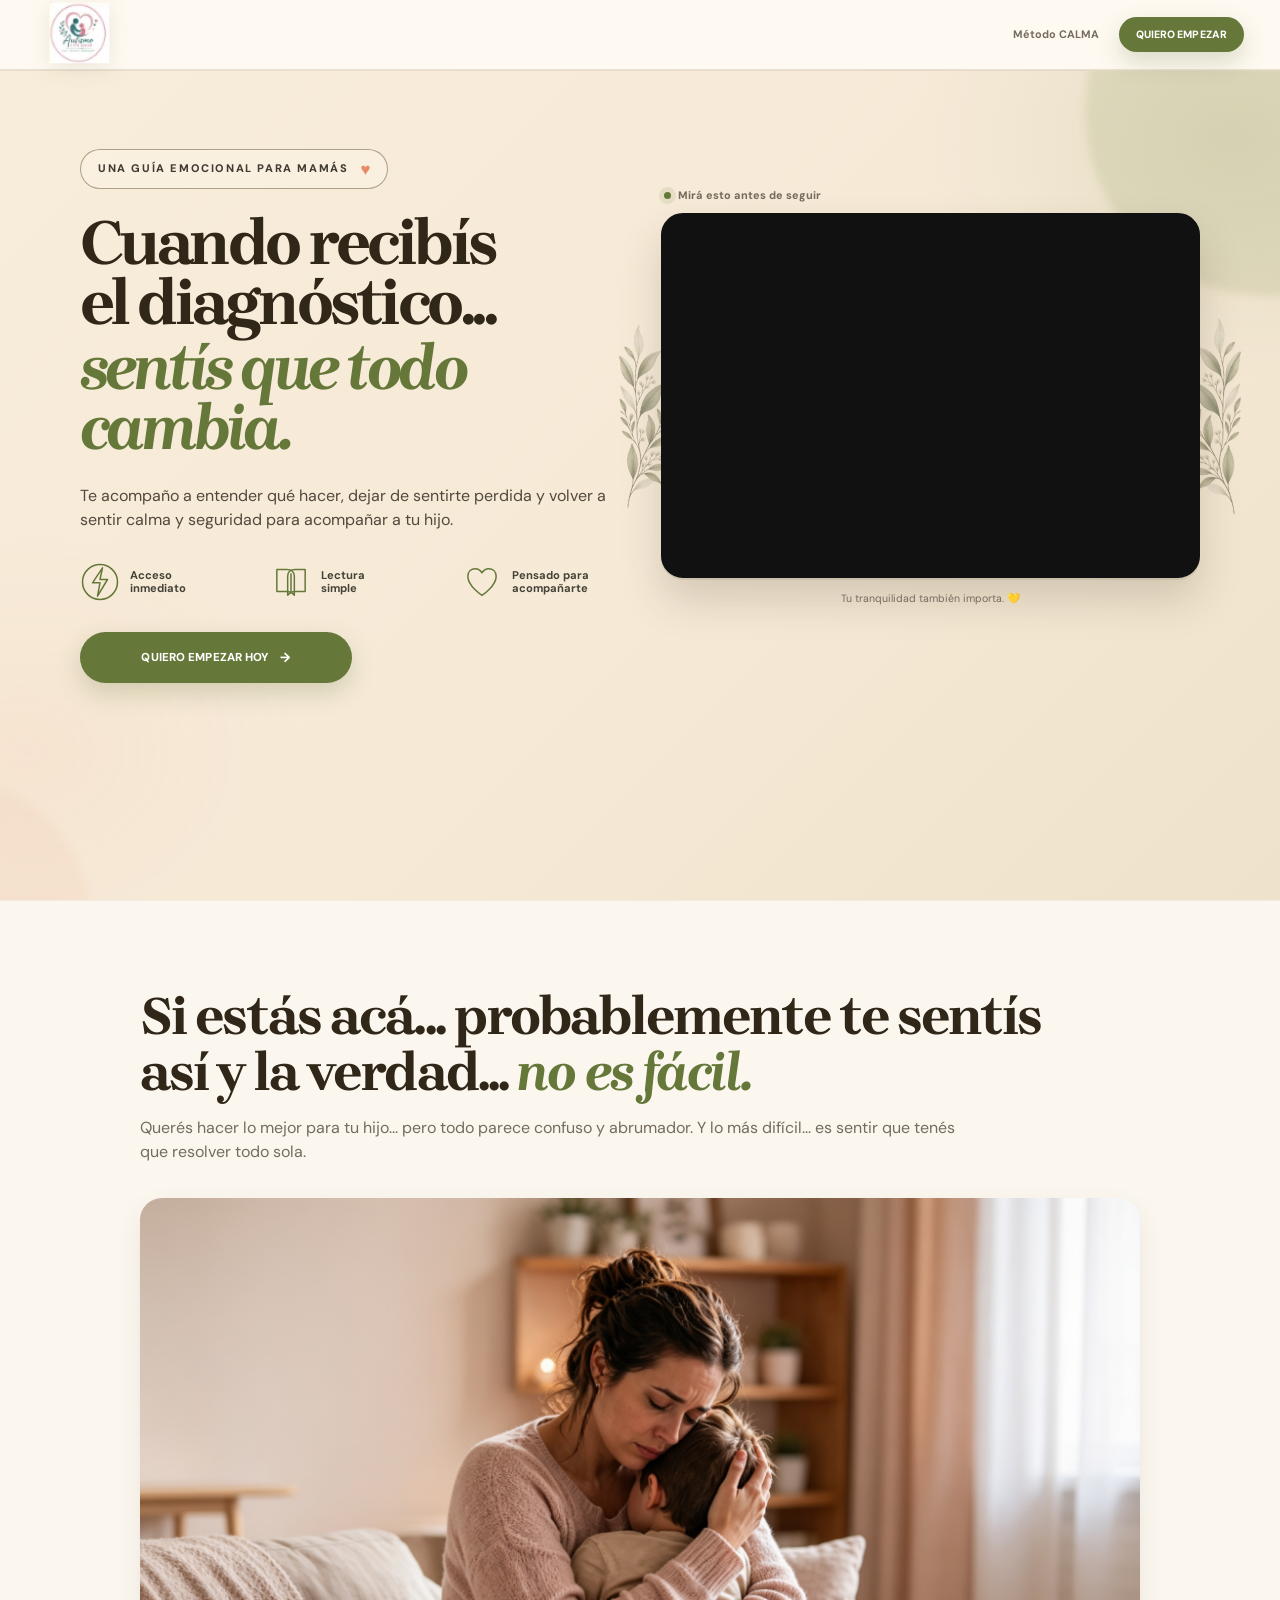
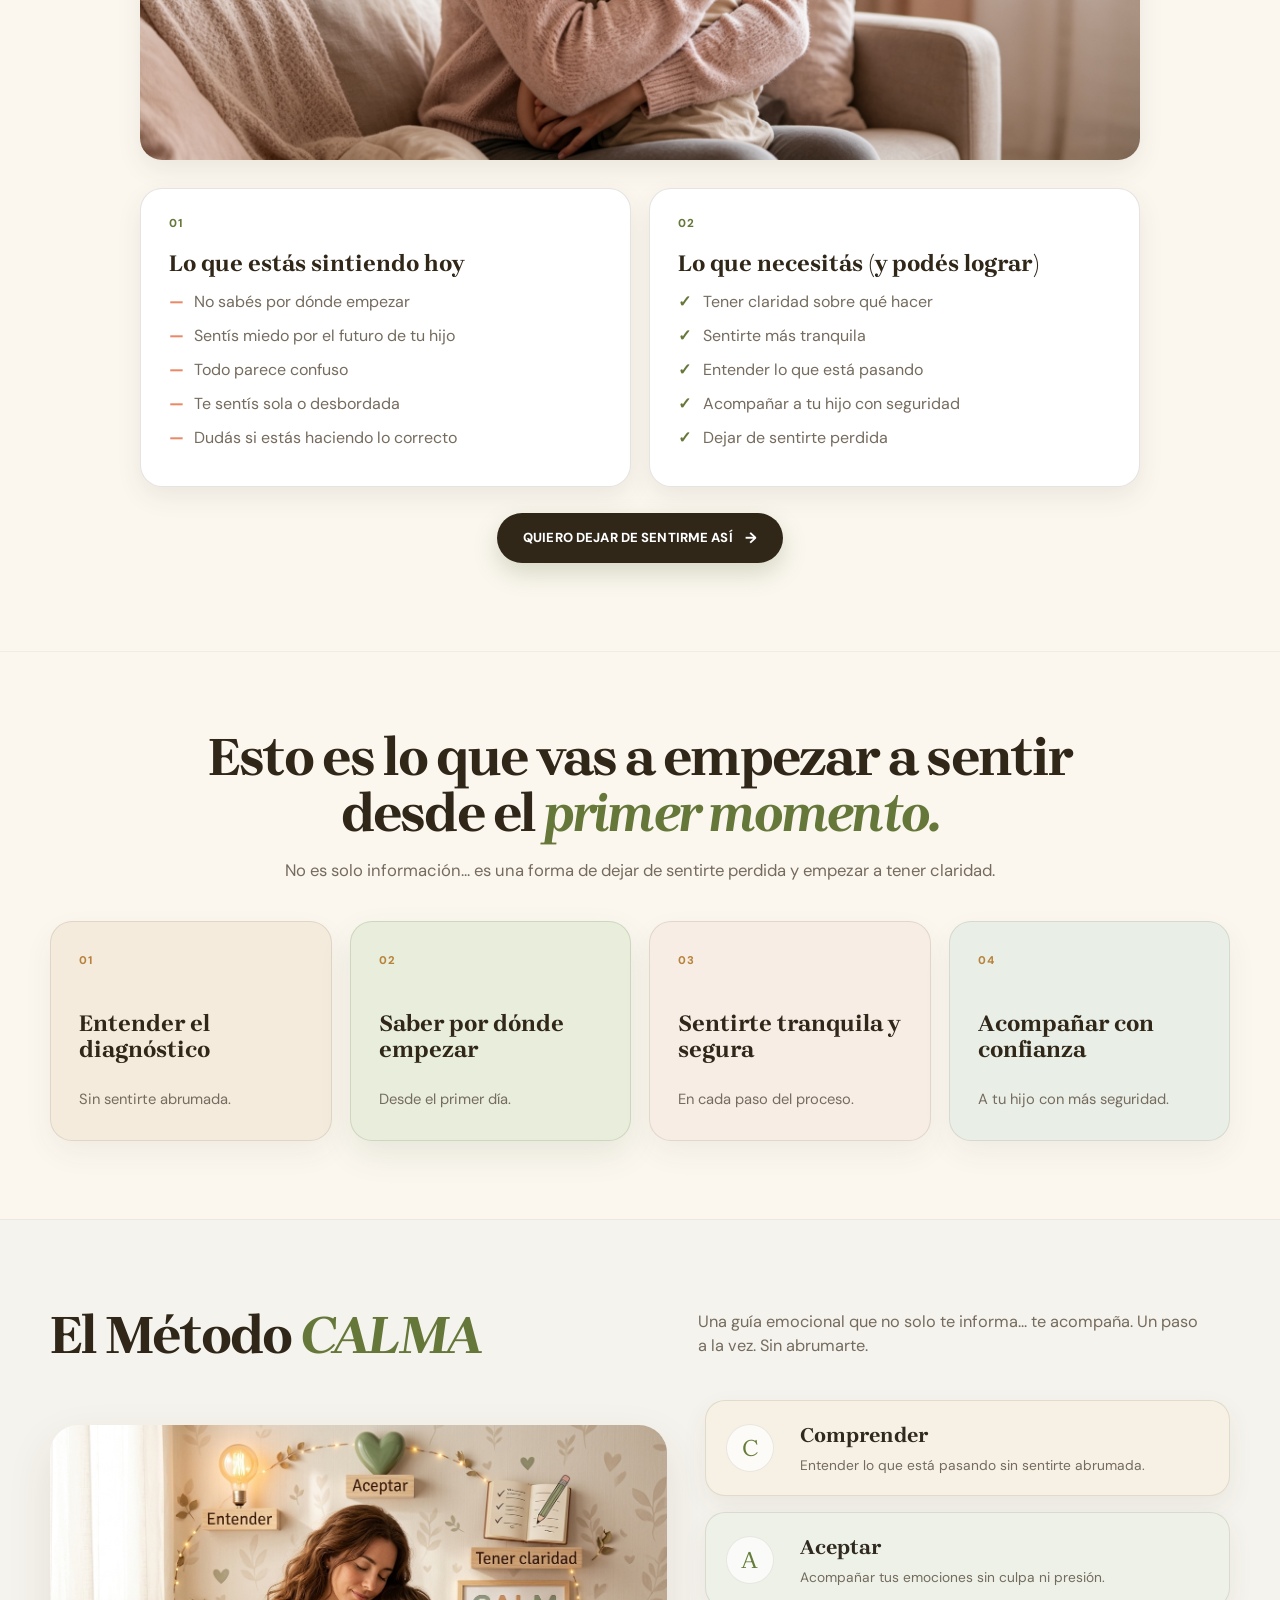
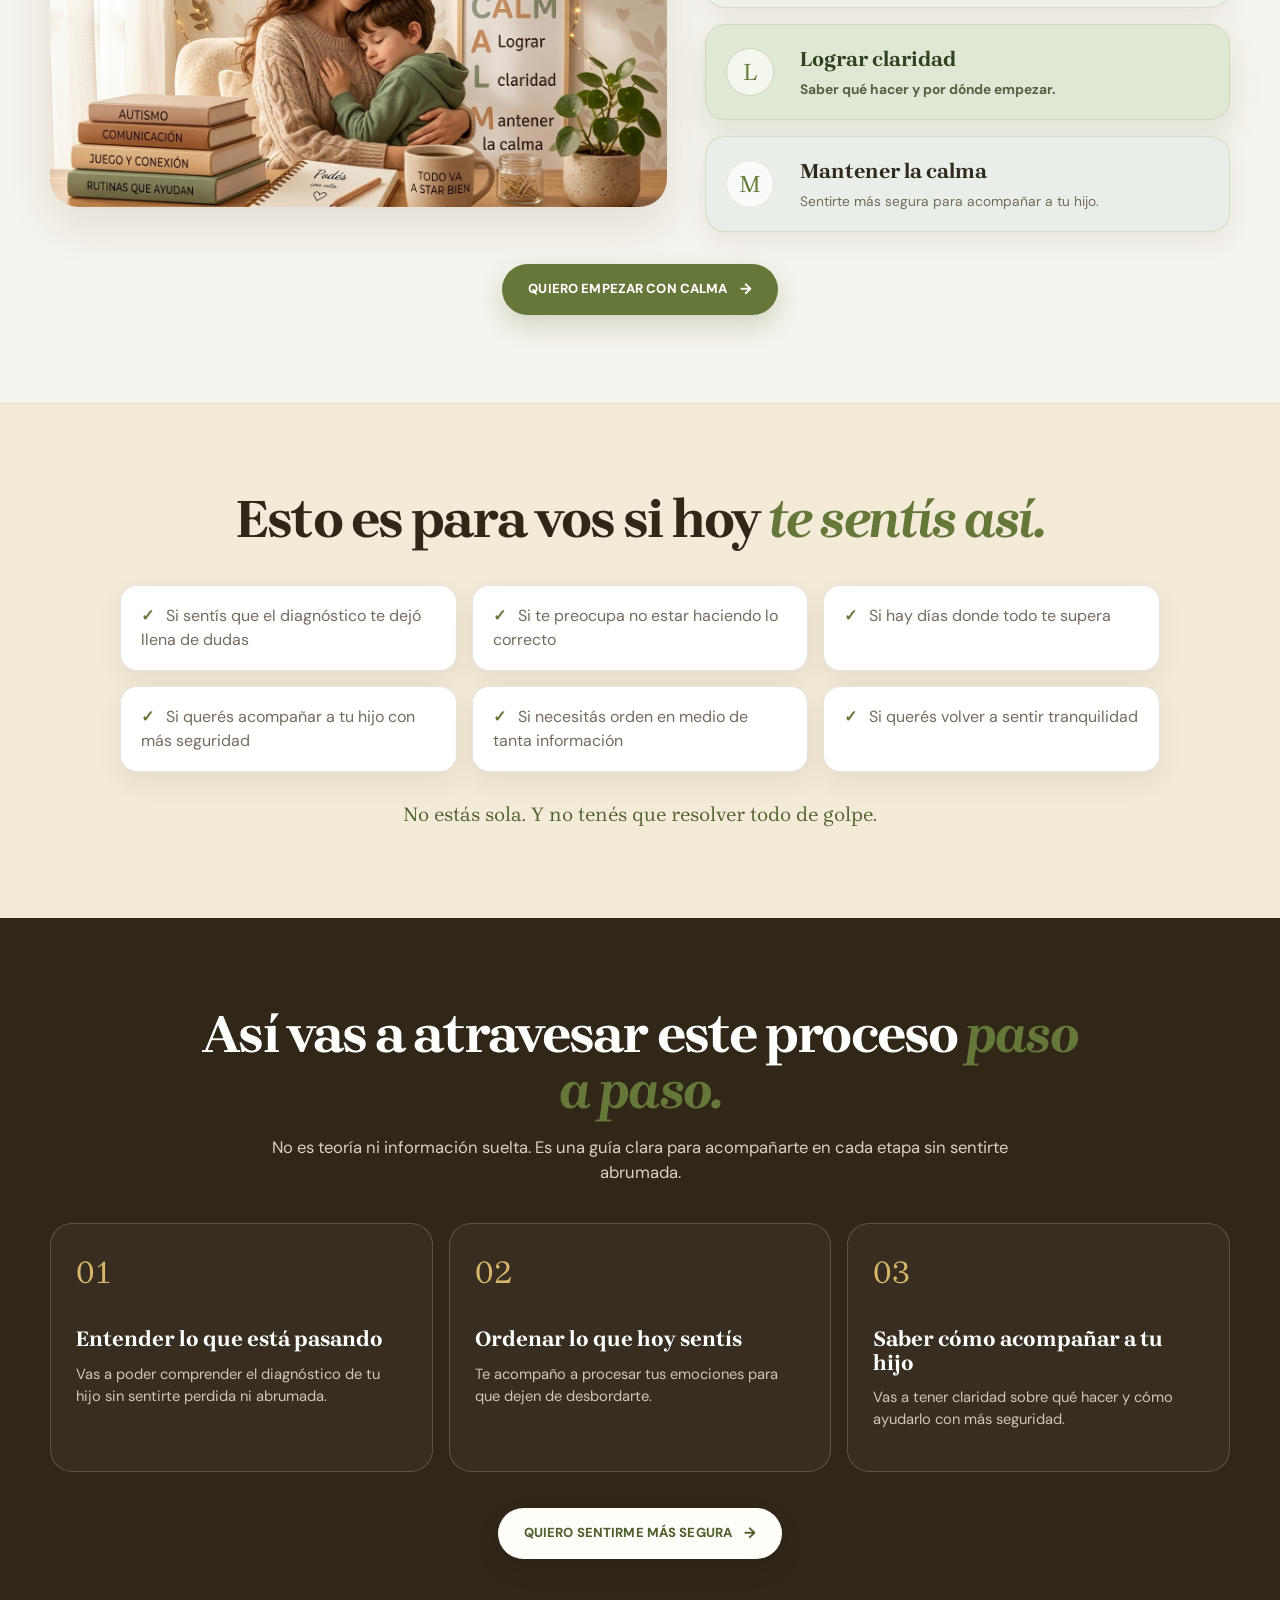
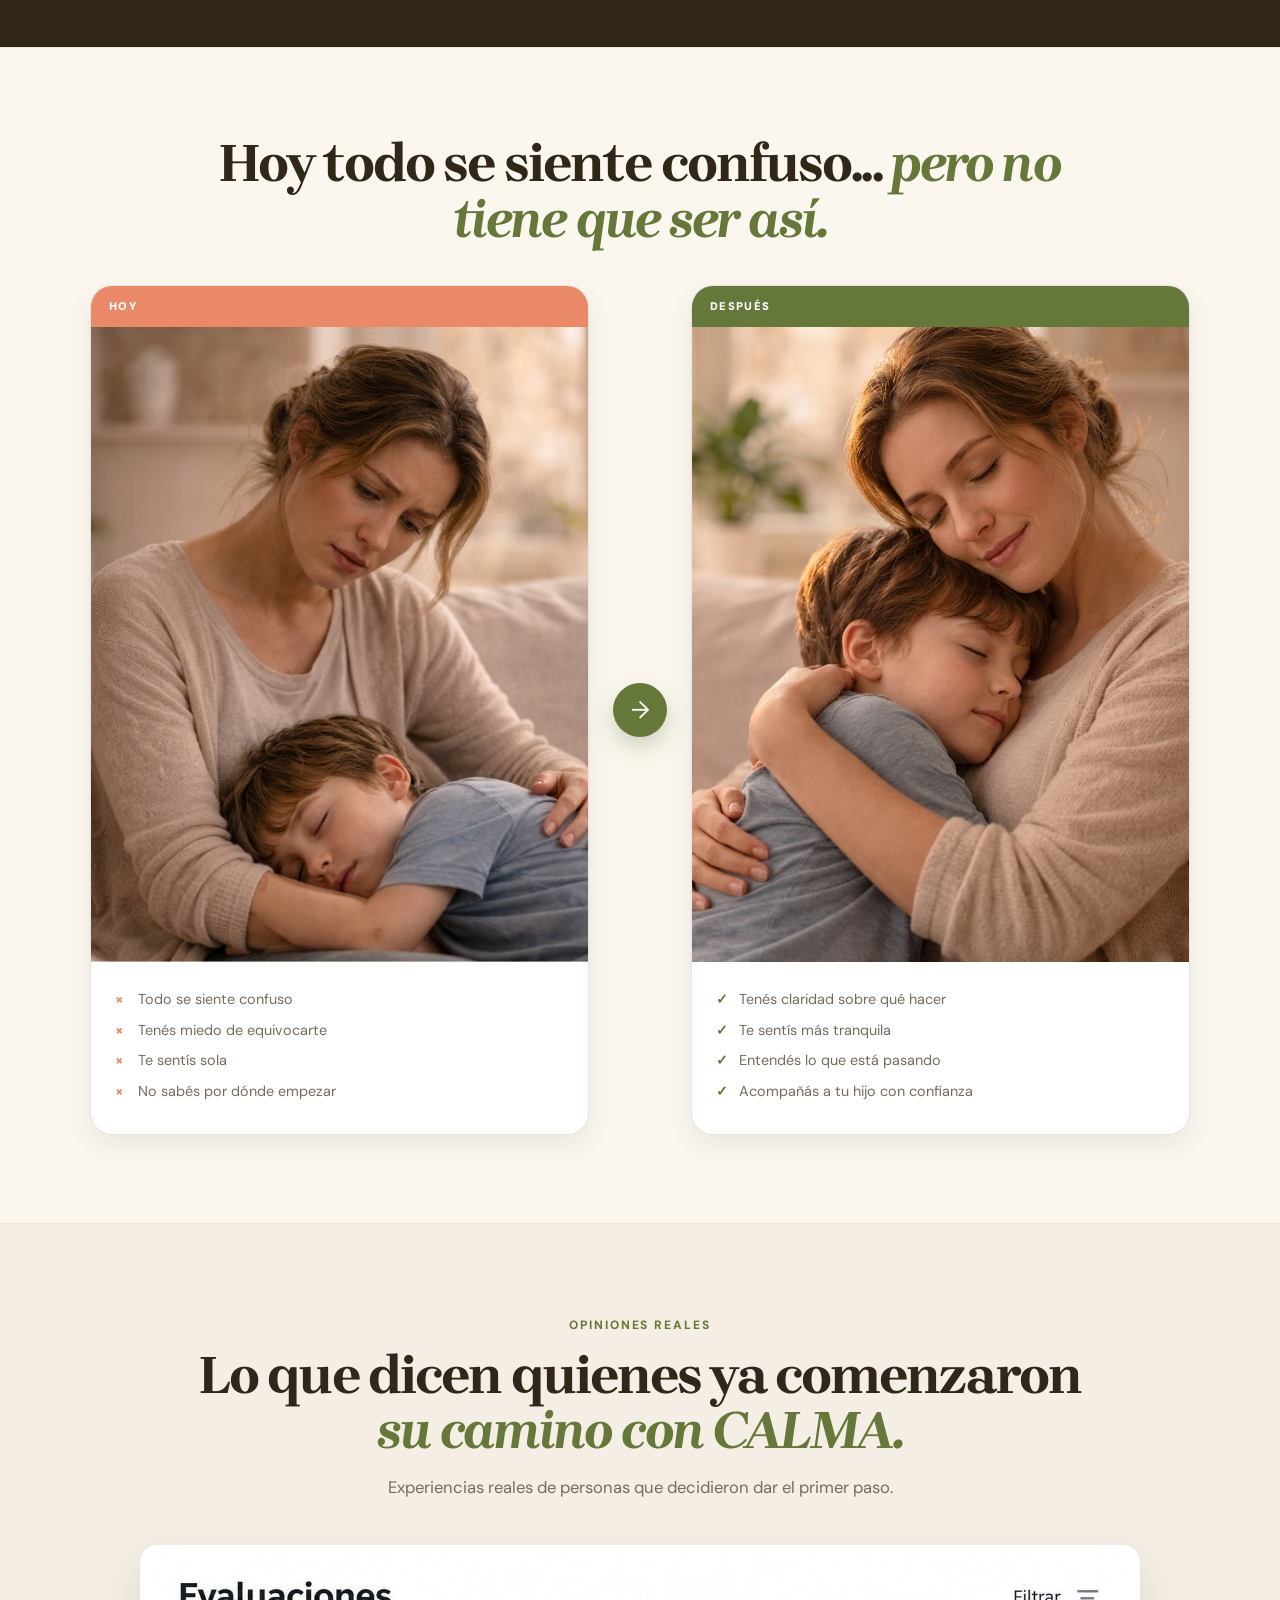
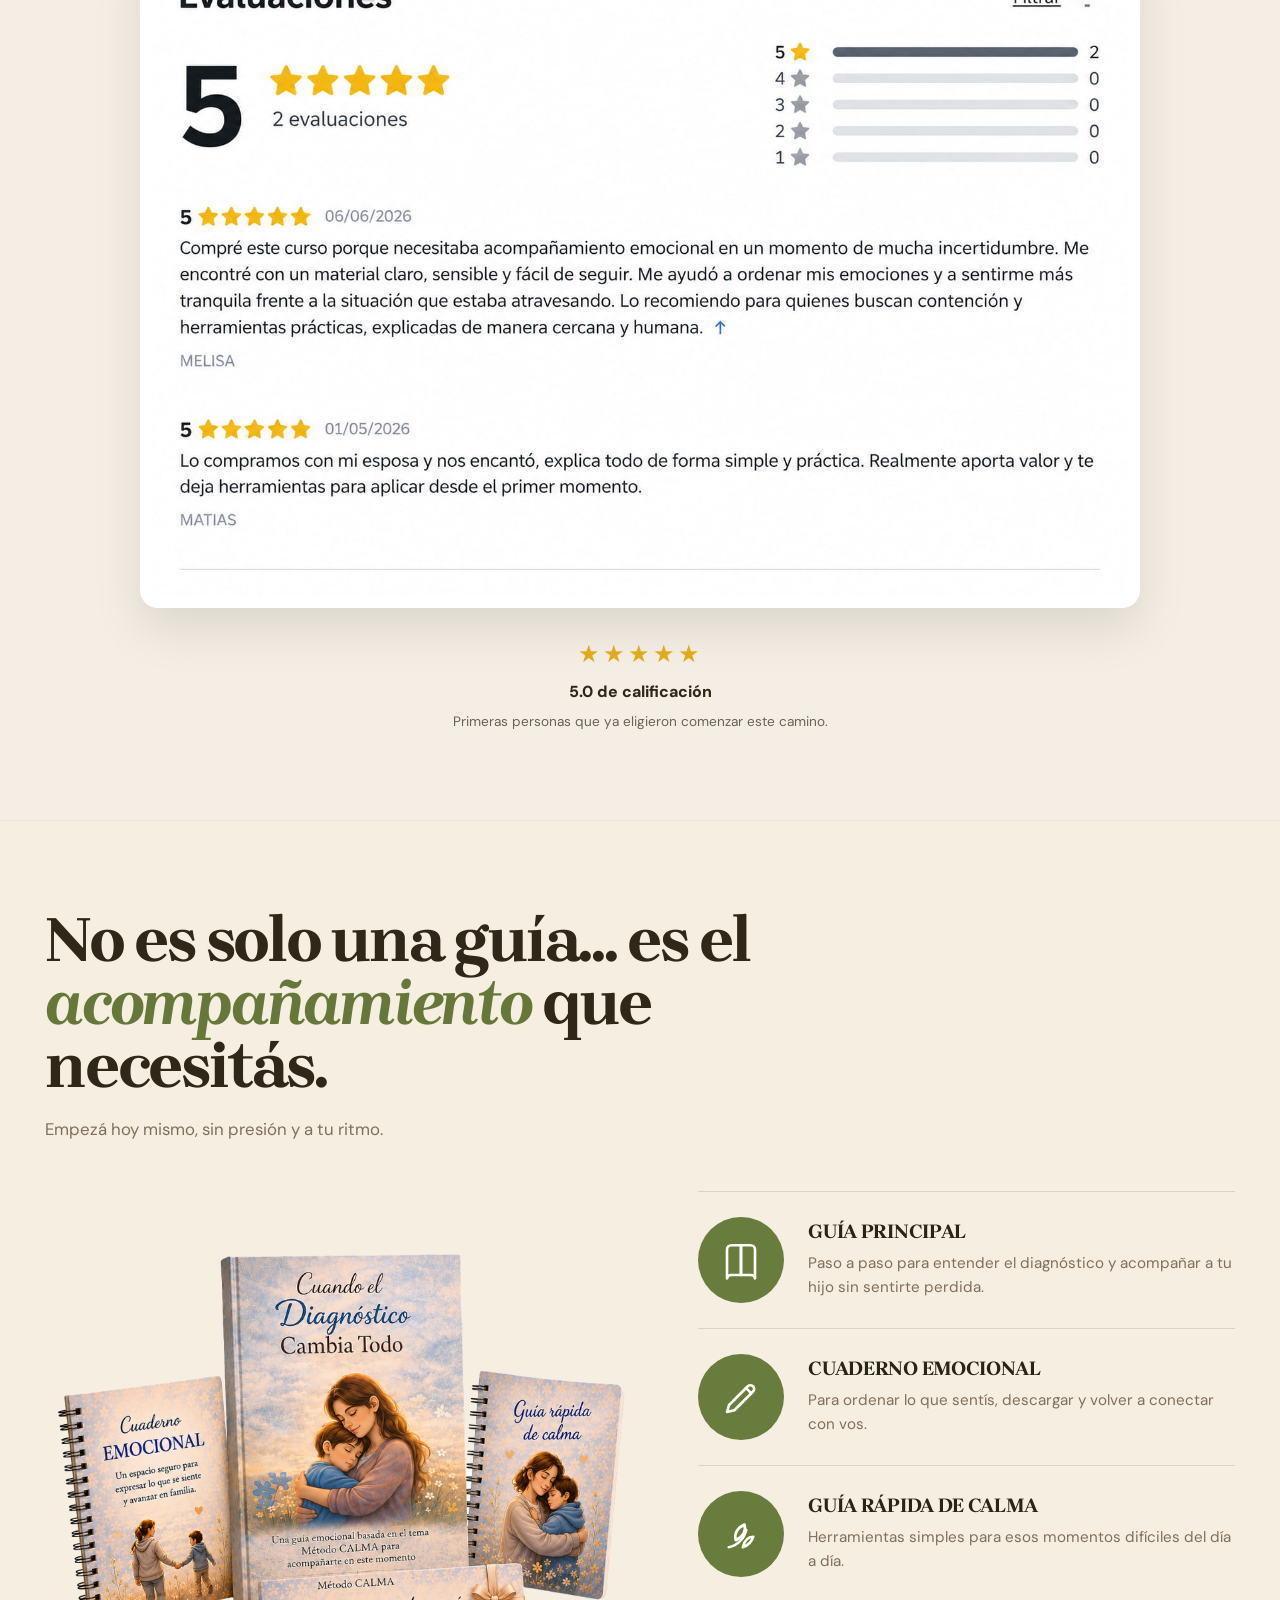
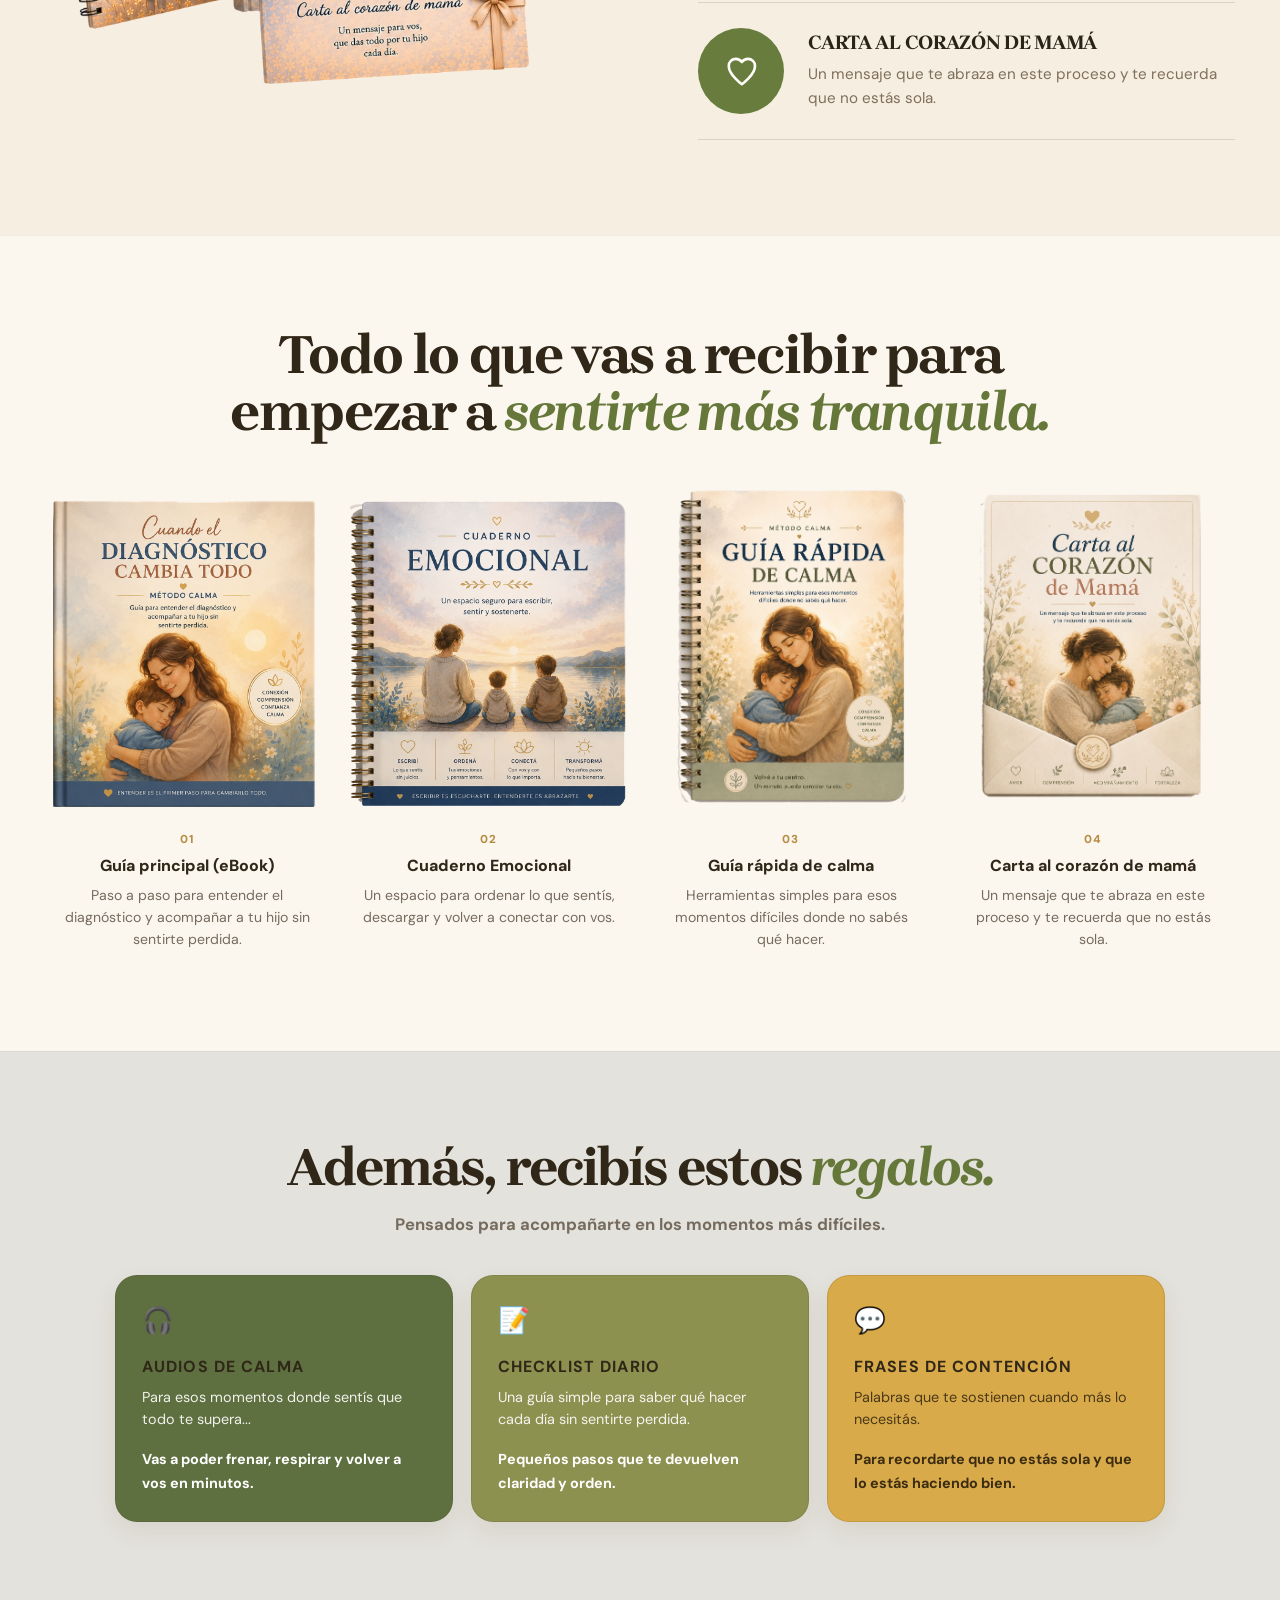
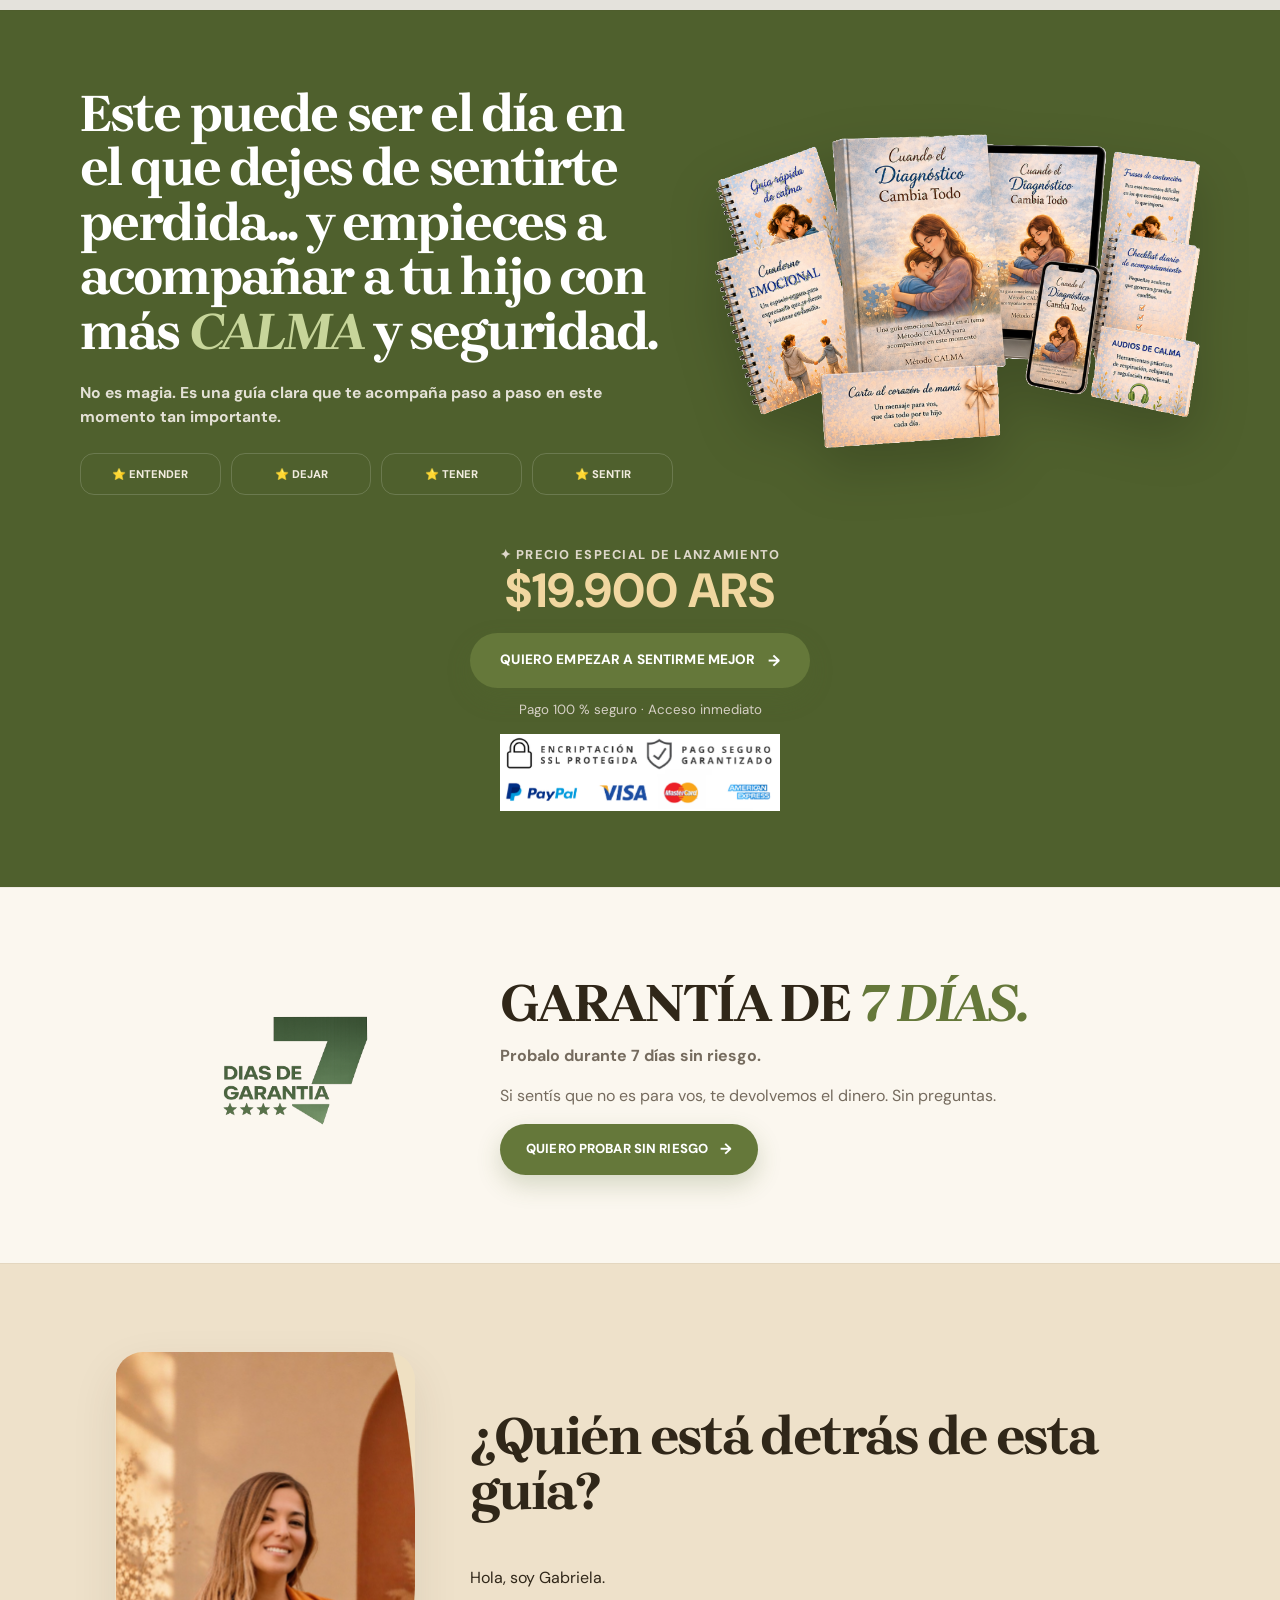
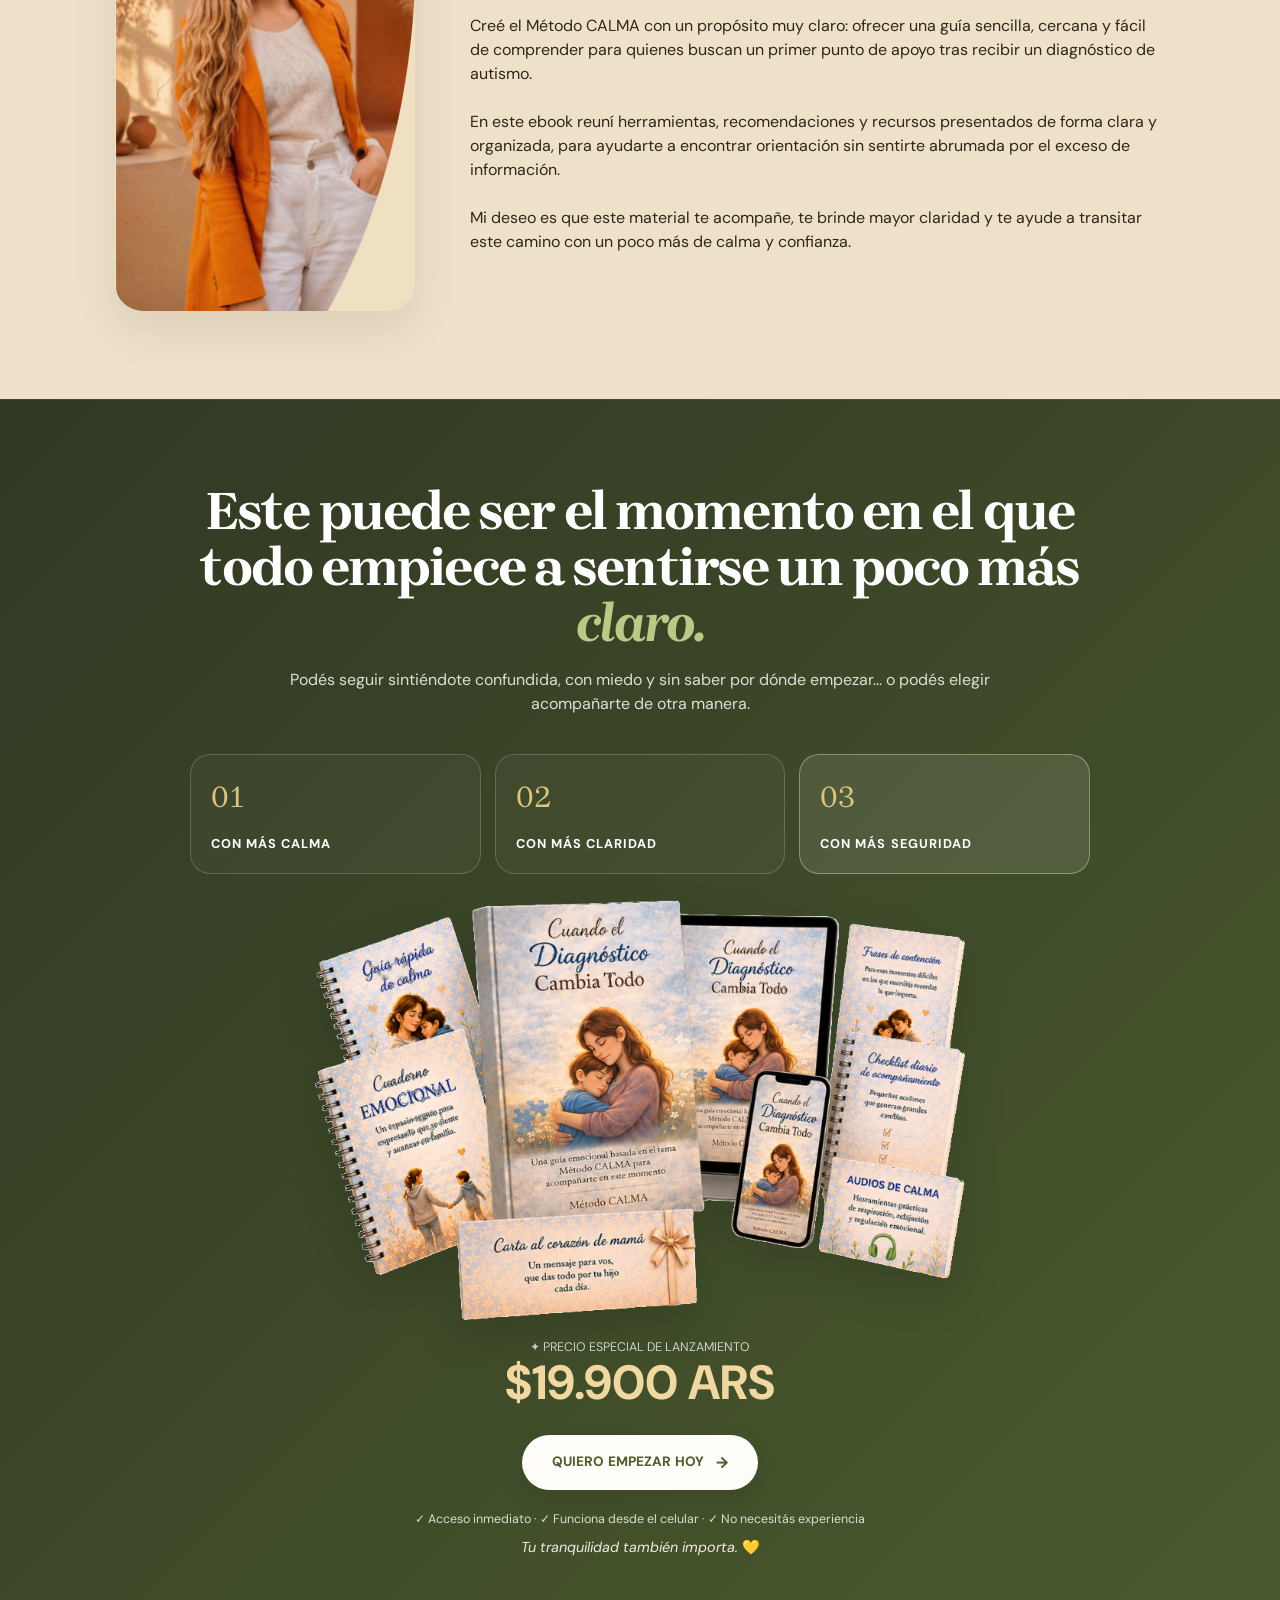
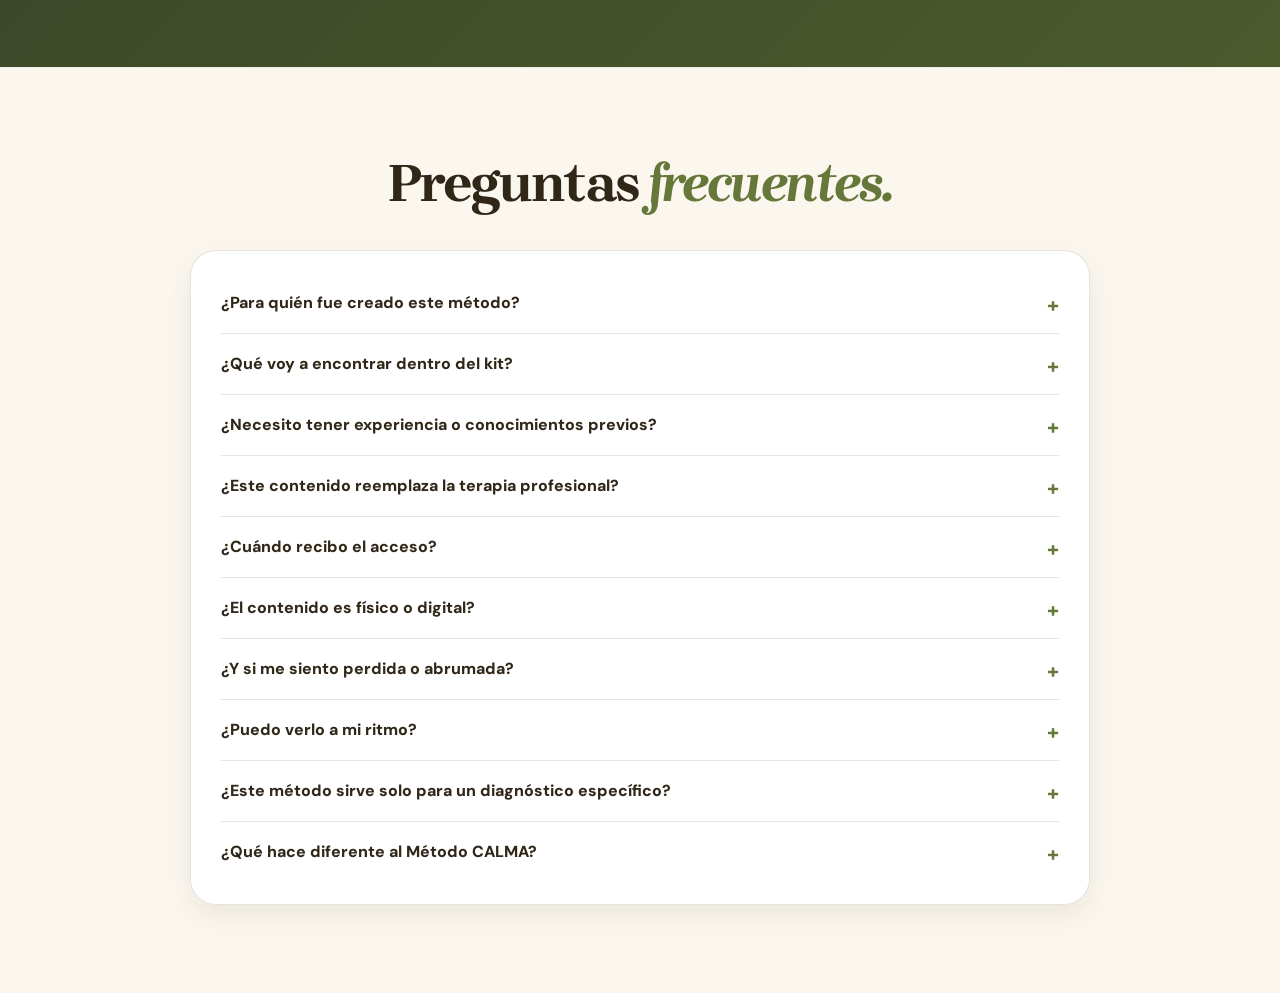
<file: ar/index.html>
<!doctype html>
<html lang="es">
<head>
<meta charset="utf-8">
<meta name="viewport" content="width=device-width,initial-scale=1">
<title>Cuando recibís el diagnóstico... sentís que todo cambia</title>


<meta name="description" content="Una guía clara y emocional para ayudarte a entender qué hacer, acompañar a tu hijo y dejar de sentirte perdida.">
<link rel="preconnect" href="https://fonts.googleapis.com">
<link rel="preconnect" href="https://fonts.gstatic.com" crossorigin>
<link href="https://fonts.googleapis.com/css2?family=Brygada+1918:ital,wght@0,400;0,500;0,600;0,700;1,400&family=DM+Sans:wght@400;500;600;700;800&display=swap" rel="stylesheet">
<link rel="stylesheet" href="css/styles.css">
<meta name="facebook-domain-verification" content="cskvje4bgt85empkuwn9i5ybemoyxc" />
<meta name="color-scheme" content="light">
<meta name="supported-color-schemes" content="light">

<script>
!function(f,b,e,v,n,t,s)
{if(f.fbq)return;n=f.fbq=function(){n.callMethod?
n.callMethod.apply(n,arguments):n.queue.push(arguments)};
if(!f._fbq)f._fbq=n;
n.push=n;n.loaded=!0;n.version='2.0';n.queue=[];
t=b.createElement(e);t.async=!0;t.src=v;
s=b.getElementsByTagName(e)[0];s.parentNode.insertBefore(t,s)}
(window, document,'script','https://connect.facebook.net/en_US/fbevents.js');
fbq('init', '1498173521900198');
fbq('track', 'PageView');
</script>
<noscript>
<img height="1" width="1" style="display:none"
src="https://www.facebook.com/tr?id=1498173521900198&ev=PageView&noscript=1" alt="">
</noscript>

<script src="https://player.vimeo.com/api/player.js"></script>
</head>

<body>

<header class="topbar">
  <div class="shell bar-inner">
    <a href="#panel-01-portada" class="logo-link">
      <img src="assets/images/logo.png" alt="Método CALMA">
    </a>

    <div class="header-actions">
      <a class="header-market" href="#panel-01-portada">Método CALMA</a>

      <a class="btn btn-small" href="https://metodo-calma-argentina.impultienda.ar/checkout/metodo-calma-embudo-principal" target="_blank" rel="noopener">
  QUIERO EMPEZAR
</a>
    </div>
  </div>
</header>

<main>

<section id="panel-01-portada" class="panel hero-panel" data-panel="01" aria-label="Portada y video">
  <div class="hero-glow hero-glow-one"></div>
  <div class="hero-glow hero-glow-two"></div>

  <div class="hero-botanical hero-botanical-left" aria-hidden="true"></div>
  <div class="hero-botanical hero-botanical-right" aria-hidden="true"></div>

  <div class="shell hero-shell">
    <div class="hero-grid">
      <div class="hero-copy-block">
        <div class="hero-badge">UNA GUÍA EMOCIONAL PARA MAMÁS <span>♥</span></div>

        <h1>Cuando recibís<br>el diagnóstico... <em>sentís que todo cambia.</em></h1>

        <p class="hero-lead">
          Te acompaño a entender qué hacer, dejar de sentirte perdida
          y volver a sentir calma y seguridad para acompañar a tu hijo.
        </p>

        <div class="hero-features" aria-label="Beneficios">
          <div class="hero-feature">
            <span class="hero-feature-icon" aria-hidden="true">
              <svg viewBox="0 0 48 48">
                <circle cx="24" cy="24" r="21"></circle>
                <path d="M27 7 15 25h9l-3 16 12-20h-9z"></path>
              </svg>
            </span>
            <strong>Acceso<br>inmediato</strong>
          </div>

          <div class="hero-feature">
            <span class="hero-feature-icon" aria-hidden="true">
              <svg viewBox="0 0 48 48">
                <path d="M7 9h12c6 0 9 3 9 8v23c-2.5-3-5.5-4.5-9-4.5H7z"></path>
                <path d="M41 9H29c-6 0-9 3-9 8v23c2.5-3 5.5-4.5 9-4.5h12z"></path>
                <path d="M24 14v23"></path>
              </svg>
            </span>
            <strong>Lectura<br>simple</strong>
          </div>

          <div class="hero-feature">
            <span class="hero-feature-icon" aria-hidden="true">
              <svg viewBox="0 0 48 48">
                <path d="M24 40S7 29 7 17c0-5.5 3.8-9 9-9 3.7 0 6.4 2.1 8 5 1.6-2.9 4.3-5 8-5 5.2 0 9 3.5 9 9 0 12-17 23-17 23z"></path>
              </svg>
            </span>
            <strong>Pensado para<br>acompañarte</strong>
          </div>
        </div>

        <a class="btn btn-xl hero-main-cta" href="https://metodo-calma-argentina.impultienda.ar/checkout/metodo-calma-embudo-principal" target="_blank" rel="noopener">
          QUIERO EMPEZAR HOY <span>→</span>
        </a>
      </div>

      <div class="hero-video-column">
        <div class="video-label"><span class="pulse-dot"></span> Mirá esto antes de seguir</div>

        <div class="video-stage">
          <div class="video-wrap" id="calma-video-wrap">
            <iframe
            id="calma-vimeo"
            src="https://player.vimeo.com/video/1203959106?badge=0&autopause=0&player_id=0&app_id=58479&autoplay=1&muted=1&controls=1&playsinline=1"
            width="1920"
            height="1080"
            frameborder="0"
            allow="autoplay; fullscreen; picture-in-picture; clipboard-write; encrypted-media; web-share"
            referrerpolicy="strict-origin-when-cross-origin"
            title="Cuando recibís el diagnóstico... sentís que todo cambia">
          </iframe>
          </div>
        </div>

        <div class="hero-cta">
          <small>Tu tranquilidad también importa. 💛</small>
        </div>
      </div>
    </div>
  </div>

  <div class="hero-bottom-note">Deslizá para conocer el método <span>↓</span></div>
</section>

<section id="panel-02-situacion" class="panel situation-panel" data-panel="02" aria-label="Situación actual">
  <div class="shell section-shell">
    <div class="section-intro">
      <span class="section-number"></span>
      <div>
        <h2>Si estás acá... probablemente te sentís así y la verdad... <em>no es fácil.</em></h2>
        <p class="intro">Querés hacer lo mejor para tu hijo... pero todo parece confuso y abrumador. Y lo más difícil... es sentir que tenés que resolver todo sola.</p>
      </div>
    </div>
    <div class="feature-image"><img class="wide-photo" src="assets/images/image_Pippit_202606271815(1).png" alt="Mamá abrazando a su hijo"></div>
    <div class="split-cards">
      <article class="story-card story-negative">
        <div class="story-icon">01</div><h3>Lo que estás sintiendo hoy</h3>
        <ul><li>No sabés por dónde empezar</li><li>Sentís miedo por el futuro de tu hijo</li><li>Todo parece confuso</li><li>Te sentís sola o desbordada</li><li>Dudás si estás haciendo lo correcto</li></ul>
      </article>
      <article class="story-card story-positive">
        <div class="story-icon">02</div><h3>Lo que necesitás (y podés lograr)</h3>
        <ul><li>Tener claridad sobre qué hacer</li><li>Sentirte más tranquila</li><li>Entender lo que está pasando</li><li>Acompañar a tu hijo con seguridad</li><li>Dejar de sentirte perdida</li></ul>
      </article>
    </div>
    <a class="btn btn-dark" href="https://metodo-calma-argentina.impultienda.ar/checkout/metodo-calma-embudo-principal" target="_blank" rel="noopener">QUIERO DEJAR DE SENTIRME ASÍ <span>→</span></a>
  </div>
</section>

<section id="panel-03-beneficios" class="panel benefits-panel" data-panel="03" aria-label="Beneficios inmediatos">
  <div class="shell section-shell">
    <div class="center-head">
      <h2>Esto es lo que vas a empezar a sentir desde el <em>primer momento.</em></h2>
      <p class="intro">No es solo información... es una forma de dejar de sentirte perdida y empezar a tener claridad.</p>
    </div>
    <div class="feelings-grid">
      <article class="benefit-card"><span class="benefit-index">01</span><h3>Entender el diagnóstico</h3><p>Sin sentirte abrumada.</p></article>
      <article class="benefit-card featured"><span class="benefit-index">02</span><h3>Saber por dónde empezar</h3><p>Desde el primer día.</p></article>
      <article class="benefit-card"><span class="benefit-index">03</span><h3>Sentirte tranquila y segura</h3><p>En cada paso del proceso.</p></article>
      <article class="benefit-card"><span class="benefit-index">04</span><h3>Acompañar con confianza</h3><p>A tu hijo con más seguridad.</p></article>
    </div>
  </div>
</section>

<section id="panel-04-metodo-calma" class="panel method-panel" data-panel="04" aria-label="Método CALMA">
  <div class="shell section-shell">
    <div class="method-heading">
      <div>
        <h2>El Método <em>CALMA</em></h2>
      </div>
      <p>Una guía emocional que no solo te informa... te acompaña. Un paso a la vez. Sin abrumarte.</p>
    </div>
    <div class="method-layout">
      <div class="method-visual"><img class="method-photo" src="assets/images/f8834f13-3ac8-489e-8813-bc1e7c52f89b(1).png" alt="Método CALMA"></div>
      <div class="calma-grid">
        <article class="calma-card"><span>C</span><div><strong>Comprender</strong><p>Entender lo que está pasando sin sentirte abrumada.</p></div></article>
        <article class="calma-card"><span>A</span><div><strong>Aceptar</strong><p>Acompañar tus emociones sin culpa ni presión.</p></div></article>
        <article class="calma-card featured"><span>L</span><div><strong>Lograr claridad</strong><p><b>Saber qué hacer y por dónde empezar.</b></p></div></article>
        <article class="calma-card"><span>M</span><div><strong>Mantener la calma</strong><p>Sentirte más segura para acompañar a tu hijo.</p></div></article>
      </div>
    </div>
    <div class="center-action"><a class="btn" href="https://metodo-calma-argentina.impultienda.ar/checkout/metodo-calma-embudo-principal" target="_blank" rel="noopener">QUIERO EMPEZAR CON CALMA <span>→</span></a></div>
  </div>
</section>

<section id="panel-05-para-quien" class="panel audience-panel" data-panel="05" aria-label="Para quién es esta guía">
  <div class="shell section-shell narrow-content">
    <div class="center-head">
      <h2>Esto es para vos si hoy <em>te sentís así.</em></h2>
    </div>
    <div class="reasons-grid">
      <p><b>✓</b> Si sentís que el diagnóstico te dejó llena de dudas</p>
      <p><b>✓</b> Si te preocupa no estar haciendo lo correcto</p>
      <p><b>✓</b> Si hay días donde todo te supera</p>
      <p><b>✓</b> Si querés acompañar a tu hijo con más seguridad</p>
      <p><b>✓</b> Si necesitás orden en medio de tanta información</p>
      <p><b>✓</b> Si querés volver a sentir tranquilidad</p>
    </div>
    <p class="reassurance">No estás sola. Y no tenés que resolver todo de golpe.</p>
  </div>
</section>

<section id="panel-06-proceso" class="panel process-panel" data-panel="06" aria-label="Proceso paso a paso">
  <div class="shell section-shell">
    <div class="center-head light">
      <h2>Así vas a atravesar este proceso <em>paso a paso.</em></h2>
      <p class="intro">No es teoría ni información suelta. Es una guía clara para acompañarte en cada etapa sin sentirte abrumada.</p>
    </div>
    <div class="process-grid">
      <article><span>01</span><h3>Entender lo que está pasando</h3><p>Vas a poder comprender el diagnóstico de tu hijo sin sentirte perdida ni abrumada.</p></article>
      <article><span>02</span><h3>Ordenar lo que hoy sentís</h3><p>Te acompaño a procesar tus emociones para que dejen de desbordarte.</p></article>
      <article><span>03</span><h3>Saber cómo acompañar a tu hijo</h3><p>Vas a tener claridad sobre qué hacer y cómo ayudarlo con más seguridad.</p></article>
    </div>
    <div class="center-action"><a class="btn btn-light" href="https://metodo-calma-argentina.impultienda.ar/checkout/metodo-calma-embudo-principal" target="_blank" rel="noopener">QUIERO SENTIRME MÁS SEGURA <span>→</span></a></div>
  </div>
</section>

<section id="panel-07-antes-despues" class="panel transformation-panel" data-panel="07" aria-label="Antes y después">
  <div class="shell section-shell">
    <div class="center-head">
      <h2>Hoy todo se siente confuso... <em>pero no tiene que ser así.</em></h2>
    </div>
    <div class="before-after">
      <article class="before-card">
        <div class="ba-label">HOY</div>
        <img src="assets/images/PAGINA WEB-DOWNSELL (1536 x 1024 px) (3).jpg" alt="Antes">
        <ul><li>Todo se siente confuso</li><li>Tenés miedo de equivocarte</li><li>Te sentís sola</li><li>No sabés por dónde empezar</li></ul>
      </article>
      <div class="ba-arrow">→</div>
      <article class="after-card">
        <div class="ba-label">DESPUÉS</div>
        <img src="assets/images/0537c935-81eb-4eed-925c-daee722ab3d7(1).png" alt="Después">
        <ul><li>Tenés claridad sobre qué hacer</li><li>Te sentís más tranquila</li><li>Entendés lo que está pasando</li><li>Acompañás a tu hijo con confianza</li></ul>
      </article>
    </div>
  </div>
</section>

<section id="panel-08-testimonios" class="panel testimonials-panel" data-panel="08" aria-label="Evaluaciones reales">

  <div class="shell section-shell">

    <div class="center-head">

      <span class="reviews-eyebrow">
        OPINIONES REALES
      </span>

      <h2>
        Lo que dicen quienes ya comenzaron
        <em>su camino con CALMA.</em>
      </h2>

      <p class="intro">
        Experiencias reales de personas que decidieron dar el primer paso.
      </p>

    </div>


    <div class="reviews-real-card">

      <img
        src="assets/images/evaluaciones-reales.jpg"
        alt="Evaluaciones reales de clientes del Método CALMA"
      >

    </div>


    <div class="reviews-bottom">

      <div class="reviews-stars">
        ★★★★★
      </div>

      <strong>
        5.0 de calificación
      </strong>

      <span>
        Primeras personas que ya eligieron comenzar este camino.
      </span>

    </div>

  </div>

</section>

<section id="panel-09-kit" class="panel kit-panel" data-panel="09" aria-label="Kit principal">

  <div class="shell section-shell">

    <div class="kit-heading">

      <h2>
        No es solo una guía... es el
        <em>acompañamiento</em>
        que necesitás.
      </h2>

      <p>
        Empezá hoy mismo, sin presión y a tu ritmo.
      </p>
    </div>


    <div class="kit-showcase">

      <!-- IMAGEN DEL KIT -->
      <div class="kit-image-box">
        <img
          class="kit-photo"
          src="assets/images/kitcarta.png"
          alt="Kit Método CALMA"
        >
      </div>


      <!-- CONTENIDO DEL KIT -->
      <div class="kit-includes">

        <div class="kit-item">
          <span class="kit-icon">
            <svg viewBox="0 0 24 24" aria-hidden="true">
              <path d="M4 5.5A2.5 2.5 0 0 1 6.5 3H12v17H6.5A2.5 2.5 0 0 0 4 22V5.5Z"/>
              <path d="M20 5.5A2.5 2.5 0 0 0 17.5 3H12v17h5.5A2.5 2.5 0 0 1 20 22V5.5Z"/>
            </svg>
          </span>

          <div>
            <h3>GUÍA PRINCIPAL</h3>
            <p>
              Paso a paso para entender el diagnóstico
              y acompañar a tu hijo sin sentirte perdida.
            </p>
          </div>
        </div>


        <div class="kit-item">
          <span class="kit-icon">
            <svg viewBox="0 0 24 24" aria-hidden="true">
              <path d="M4 20l4.2-1 10.7-10.7a2.1 2.1 0 0 0-3-3L5.2 16 4 20Z"/>
              <path d="M14.8 6.2l3 3"/>
            </svg>
          </span>

          <div>
            <h3>CUADERNO EMOCIONAL</h3>
            <p>
              Para ordenar lo que sentís,
              descargar y volver a conectar con vos.
            </p>
          </div>
        </div>


        <div class="kit-item">
          <span class="kit-icon">
            <svg viewBox="0 0 24 24" aria-hidden="true">
              <path d="M5 19c5-1 9-5 10-10"/>
              <path d="M9 15c-1-4 1-7 5-9 1 4-1 7-5 9Z"/>
              <path d="M13 19c3-1 5-3 6-6-3 0-5 2-6 6Z"/>
            </svg>
          </span>

          <div>
            <h3>GUÍA RÁPIDA DE CALMA</h3>
            <p>
              Herramientas simples para esos momentos
              difíciles del día a día.
            </p>
          </div>
        </div>


        <div class="kit-item">
          <span class="kit-icon">
            <svg viewBox="0 0 24 24" aria-hidden="true">
              <path d="M20 8.5c0-2.2-1.8-4-4-4-1.4 0-2.7.7-3.5 1.8C11.7 5.2 10.4 4.5 9 4.5c-2.2 0-4 1.8-4 4 0 5.1 7.5 10.5 7.5 10.5S20 13.6 20 8.5Z"/>
            </svg>
          </span>

          <div>
            <h3>CARTA AL CORAZÓN DE MAMÁ</h3>
            <p>
              Un mensaje que te abraza en este proceso
              y te recuerda que no estás sola.
            </p>
          </div>
        </div>

      </div>

    </div>

  </div>

</section>

<section id="panel-10-contenido" class="panel products-panel" data-panel="10" aria-label="Contenido del kit">
  <div class="shell section-shell">
    <div class="center-head">
      <h2>Todo lo que vas a recibir para empezar a <em>sentirte más tranquila.</em></h2>
    </div>
    <div class="products-grid">
      <article class="product-card"><div class="product-visual"><img src="assets/images/producto-1.png" alt="Guía Principal"></div><span>01</span><h3>Guía principal (eBook)</h3><p>Paso a paso para entender el diagnóstico y acompañar a tu hijo sin sentirte perdida.</p></article>
      <article class="product-card"><div class="product-visual"><img src="assets/images/producto-2.png" alt="Cuaderno Emocional"></div><span>02</span><h3>Cuaderno Emocional</h3><p>Un espacio para ordenar lo que sentís, descargar y volver a conectar con vos.</p></article>
      <article class="product-card"><div class="product-visual"><img src="assets/images/producto-3.png" alt="Guía Rápida de Calma"></div><span>03</span><h3>Guía rápida de calma</h3><p>Herramientas simples para esos momentos difíciles donde no sabés qué hacer.</p></article>
      <article class="product-card"><div class="product-visual"><img src="assets/images/producto-4.png" alt="Carta al Corazón de Mamá"></div><span>04</span><h3>Carta al corazón de mamá</h3><p>Un mensaje que te abraza en este proceso y te recuerda que no estás sola.</p></article>
    </div>
  </div>
</section>

<section id="panel-11-regalos" class="panel gifts-panel" data-panel="11" aria-label="Regalos adicionales">
  <div class="shell section-shell">
    <div class="center-head">
      <h2>Además, recibís estos <em>regalos.</em></h2>
      <p class="intro"><strong>Pensados para acompañarte en los momentos más difíciles.</strong></p>
    </div>
    <div class="gifts-grid">
      <article><span>🎧</span><h3>AUDIOS DE CALMA</h3><p>Para esos momentos donde sentís que todo te supera...</p><strong>Vas a poder frenar, respirar y volver a vos en minutos.</strong></article>
      <article><span>📝</span><h3>CHECKLIST DIARIO</h3><p>Una guía simple para saber qué hacer cada día sin sentirte perdida.</p><strong>Pequeños pasos que te devuelven claridad y orden.</strong></article>
      <article><span>💬</span><h3>FRASES DE CONTENCIÓN</h3><p>Palabras que te sostienen cuando más lo necesitás.</p><strong>Para recordarte que no estás sola y que lo estás haciendo bien.</strong></article>
    </div>
  </div>
</section>

<section id="panel-12-oferta" class="panel offer-panel" data-panel="12" aria-label="Oferta principal">
  <div class="shell section-shell">
    <div class="offer-card">
      <div class="offer-copy">
        <h2>Este puede ser el día en el que dejes de sentirte perdida... y empieces a acompañar a tu hijo con más <em>CALMA</em> y seguridad.</h2>
        <p class="offer-sub"><strong>No es magia. Es una guía clara que te acompaña paso a paso en este momento tan importante.</strong></p>
        <div class="benefit-strip"><span>⭐ ENTENDER</span><span>⭐ DEJAR</span><span>⭐ TENER</span><span>⭐ SENTIR</span></div>
      </div>
      <div class="offer-product"><img src="assets/images/libroskit-transparente.png" alt="Kit completo Método CALMA"></div>
      <div class="price-box">
        <p class="launch-price-label"> ✦ PRECIO ESPECIAL DE LANZAMIENTO </p> <div class="today-price"> <strong>$19.900 ARS</strong> </div>
        <a class="btn btn-xl" href="https://metodo-calma-argentina.impultienda.ar/checkout/metodo-calma-embudo-principal" target="_blank" rel="noopener">QUIERO EMPEZAR A SENTIRME MEJOR <span>→</span></a>
        <small>Pago 100 % seguro · Acceso inmediato</small>
        <img class="payment" src="assets/images/88888(1).png" alt="Pago seguro">
      </div>
    </div>
  </div>
</section>

<section id="panel-13-garantia" class="panel guarantee-panel" data-panel="13" aria-label="Garantía de siete días">
  <div class="shell section-shell guarantee-layout">
    <div class="guarantee-mark"><img src="assets/images/garantia-7-dias.png" alt="7 días de garantía"></div>
    <div>
      <h2>GARANTÍA DE <em>7 DÍAS.</em></h2>
      <p><strong>Probalo durante 7 días sin riesgo.</strong></p>
      <p>Si sentís que no es para vos, te devolvemos el dinero. Sin preguntas.</p>
      <a class="btn" href="https://metodo-calma-argentina.impultienda.ar/checkout/metodo-calma-embudo-principal" target="_blank" rel="noopener">QUIERO PROBAR SIN RIESGO <span>→</span></a>
    </div>
  </div>
</section>

<section id="panel-14-autora" class="panel about-panel" data-panel="14" aria-label="Quién está detrás de esta guía">
  <div class="shell about-layout">
    <figure class="about-portrait"><img src="assets/images/gabriela.png" alt="Gabriela, creadora del Método CALMA"></figure>
    <div class="about-copy">
      <h2>¿Quién está detrás de esta guía?</h2>
      <br>Hola, soy Gabriela.</br>
      <br>Creé el Método CALMA con un propósito muy claro: ofrecer una guía sencilla, cercana y fácil de comprender para quienes buscan un primer punto de apoyo tras recibir un diagnóstico de autismo.</br>
      <br>En este ebook reuní herramientas, recomendaciones y recursos presentados de forma clara y organizada, para ayudarte a encontrar orientación sin sentirte abrumada por el exceso de información.</br>
      <br>Mi deseo es que este material te acompañe, te brinde mayor claridad y te ayude a transitar este camino con un poco más de calma y confianza.</br>
    </div>
  </div>
</section>

<section id="panel-15-cierre" class="panel final-panel" data-panel="15" aria-label="Cierre y compra">
  <div class="shell section-shell final-shell">
    <div class="center-head light">
      <h2>Este puede ser el momento en el que todo empiece a sentirse un poco más <em>claro.</em></h2>
      <p class="final-offer-lead">Podés seguir sintiéndote confundida, con miedo y sin saber por dónde empezar... o podés elegir acompañarte de otra manera.</p>
    </div>
    <div class="final-choice-grid">
      <article><span>01</span><strong>CON MÁS CALMA</strong></article>
      <article><span>02</span><strong>CON MÁS CLARIDAD</strong></article>
      <article class="choice-accent"><span>03</span><strong>CON MÁS SEGURIDAD</strong></article>
    </div>
    <div class="final-kit-frame"><img src="assets/images/libroskit-transparente.png" alt="Kit completo Método CALMA"></div>
    <div class="final-price">

      <p class="launch-price-label">
        ✦ PRECIO ESPECIAL DE LANZAMIENTO
      </p>

      <div class="today-price">
       <strong>$19.900 ARS</strong>
      </div>
  
    </div>
    <a class="btn btn-xl btn-light" href="https://metodo-calma-argentina.impultienda.ar/checkout/metodo-calma-embudo-principal" target="_blank" rel="noopener">QUIERO EMPEZAR HOY <span>→</span></a>
    <p class="final-trust-line">✓ Acceso inmediato · ✓ Funciona desde el celular · ✓ No necesitás experiencia</p>
    <p class="final-peace"><em>Tu tranquilidad también importa.</em> 💛</p>
  </div>
</section>

<section id="panel-16-faq" class="panel faq-panel" data-panel="16" aria-label="Preguntas frecuentes">
  <div class="shell section-shell narrow-content">
    <div class="center-head">
      <h2>Preguntas <em>frecuentes.</em></h2>
    </div>
    <div class="faq-card">
      <details><summary>¿Para quién fue creado este método?</summary><p>Fue creado para mamás y familias que están atravesando el impacto emocional de recibir un diagnóstico y necesitan acompañamiento, claridad y calma.</p></details>
      <details><summary>¿Qué voy a encontrar dentro del kit?</summary><p>Encontrarás herramientas emocionales, recursos prácticos y contenido pensado para acompañarte en esta nueva etapa.</p></details>
      <details><summary>¿Necesito tener experiencia o conocimientos previos?</summary><p>No. Todo está explicado de manera simple, cálida y fácil de aplicar.</p></details>
      <details><summary>¿Este contenido reemplaza la terapia profesional?</summary><p>No. Es un complemento de apoyo emocional y acompañamiento para transitar el proceso con más calma.</p></details>
      <details><summary>¿Cuándo recibo el acceso?</summary><p>El acceso al material es inmediato luego de completar la compra.</p></details>
      <details><summary>¿El contenido es físico o digital?</summary><p>Es un producto 100 % digital para que puedas acceder desde cualquier lugar.</p></details>
      <details><summary>¿Y si me siento perdida o abrumada?</summary><p>Este método fue pensado justamente para esos momentos. No estás sola en este proceso.</p></details>
      <details><summary>¿Puedo verlo a mi ritmo?</summary><p>Sí. Podés acceder al contenido cuando quieras y avanzar a tu ritmo.</p></details>
      <details><summary>¿Este método sirve solo para un diagnóstico específico?</summary><p>No. Está pensado para acompañar emocionalmente a familias atravesando distintos procesos y diagnósticos.</p></details>
      <details><summary>¿Qué hace diferente al Método CALMA?</summary><p>Su enfoque humano, emocional y real. No busca exigirte más, sino ayudarte a sentirte acompañada y comprendida.</p></details>
    </div>
  </div>
</section>

</main>

<script src="js/main.js"></script>
</body>
</html>
</file>
<file: ar/css/styles.css>
:root{
  --cream:#f4ead8;
  --cream-soft:#fbf7ef;
  --cream-2:#eee1cc;
  --olive:#65783a;
  --olive-dark:#4f602d;
  --olive-soft:#89995f;
  --brown:#302719;
  --muted:#756b5e;
  --peach:#e98968;
  --gold:#d4a548;
  --white:#fffdf9;
  --line:rgba(62,48,27,.13);
  --shadow:0 18px 45px rgba(65,50,27,.10);
  --shadow-soft:0 10px 26px rgba(65,50,27,.08);
  --radius:24px;
}

*{box-sizing:border-box}
html{scroll-behavior:smooth}
body{margin:0;color:var(--brown);background:var(--cream);font-family:"DM Sans",sans-serif;line-height:1.5;font-size:16px}
body.region-locked{overflow:hidden}
a{text-decoration:none;color:inherit}
button,select{font:inherit}
img{display:block;max-width:100%}
.shell{width:min(1180px,calc(100% - 48px));margin:0 auto}
.section-shell{position:relative}
.narrow-content{max-width:1040px}
.center{text-align:center}
.panel{position:relative;overflow:hidden;padding:88px 0;border-top:1px solid rgba(62,48,27,.055)}
.panel>.shell{position:relative;z-index:1}

/* =========================
   TIPOGRAFÍA / ELEMENTOS
   ========================= */
h1,h2,h3{font-family:"Brygada 1918",serif;color:var(--brown)}
h1,h2{letter-spacing:-.035em}
h1{font-size:clamp(3rem,5.4vw,5.25rem);line-height:.98;margin:0 0 24px}
h2{font-size:clamp(2.45rem,4.2vw,4rem);line-height:1.04;margin:0 0 22px}
h3{line-height:1.08}
h1 em,h2 em{font-style:italic;color:var(--olive)}
p{margin:0 0 16px}
.kicker{font-family:"DM Sans",sans-serif;font-size:.72rem;font-weight:800;letter-spacing:.16em;text-transform:uppercase;color:var(--olive);margin:0 0 12px}
.intro{max-width:780px;margin:0 auto;color:var(--muted);font-size:1.04rem}

.btn{display:inline-flex;align-items:center;justify-content:center;gap:12px;border:0;background:var(--olive);color:#fff;padding:14px 26px;border-radius:999px;font-family:"DM Sans",sans-serif;font-weight:800;font-size:.82rem;letter-spacing:.01em;box-shadow:0 10px 25px rgba(84,103,47,.22);transition:transform .2s ease,box-shadow .2s ease,background .2s ease}
.btn:hover{transform:translateY(-2px);background:var(--olive-dark);box-shadow:0 14px 30px rgba(84,103,47,.28)}
.btn span{font-size:1.15em}
.btn-small{margin:0;padding:12px 20px;font-size:.73rem}
.btn-xl{padding:16px 30px;font-size:.85rem}
.btn-light{background:var(--white);color:var(--olive-dark);box-shadow:0 10px 25px rgba(0,0,0,.10)}
.btn-dark{background:var(--brown)}


/* =========================
   HEADER
   ========================= */
.topbar{height:76px;position:relative;z-index:100;background:rgba(255,251,243,.94);border-top:3px solid #2e2c28;border-bottom:1px solid var(--line);backdrop-filter:blur(12px)}
.bar-inner{height:100%;display:flex;align-items:center;justify-content:space-between}
.logo-link{position:relative;display:flex;align-items:center;height:100%;z-index:2}
.logo-link img{width:82px;height:82px;object-fit:contain;filter:drop-shadow(0 5px 10px rgba(60,45,24,.10))}
.header-actions{display:flex;align-items:center;gap:24px;margin-left:auto}
.header-market{font-size:.76rem;font-weight:700;color:var(--muted)}
.header-change-market{border:0;background:transparent;color:var(--muted);font-size:.76rem;cursor:pointer;padding:8px 0;display:inline-flex;gap:6px;align-items:center}
.header-change-market:hover{color:var(--olive)}

/* =========================
   HERO
   ========================= */
.hero-panel{padding:54px 0 42px;background:linear-gradient(135deg,#f7ecda 0%,#f4e8d4 58%,#eee1ca 100%)}
.hero-glow{position:absolute;border-radius:50%;filter:blur(4px);pointer-events:none}
.hero-glow-one{width:360px;height:360px;right:-140px;top:-120px;background:rgba(139,157,91,.18)}
.hero-glow-two{width:300px;height:300px;left:-180px;bottom:-160px;background:rgba(231,168,116,.12)}
.hero-shell{max-width:1180px}
.hero-kicker{font-size:.68rem;font-weight:800;letter-spacing:.15em;color:var(--olive);margin-bottom:18px}
.hero-kicker span{display:inline-block;width:7px;height:7px;background:var(--olive);border-radius:50%;margin-right:8px}
.hero-grid{
  display:grid;
  grid-template-columns:minmax(0,.82fr) minmax(480px,1.18fr);
  gap:70px;
  align-items:center;
}
.hero-copy-block{
  padding:20px 0 10px;
  max-width:600px;
}
.hero-copy-block h1{
  max-width:560px !important;
  width:100%;
  padding-right:45px;
  box-sizing:border-box;
  overflow-wrap:normal;
}

.hero-copy-block h1 span,
.hero-copy-block h1 em{
  max-width:100%;
  white-space:normal !important;
}

.hero-lead{
  font-size:1.08rem;
  line-height:1.5;
  max-width:520px;
  color:#554b3d;
  margin-bottom:10px;
}
.hero-sub{font-size:.98rem;color:var(--muted);max-width:510px}
.hero-trust{display:flex;flex-wrap:wrap;gap:9px;margin-top:25px}
.hero-trust span{font-size:.72rem;font-weight:700;color:#5c6542;border:1px solid rgba(101,120,58,.28);background:rgba(255,255,255,.35);padding:8px 11px;border-radius:999px}
.hero-video-column{min-width:0}
.video-label{display:flex;align-items:center;gap:8px;font-size:.73rem;font-weight:800;color:var(--muted);margin:0 0 10px 4px}
.pulse-dot{width:8px;height:8px;background:var(--olive);border-radius:50%;box-shadow:0 0 0 6px rgba(101,120,58,.12)}
.video-wrap{
  position:relative;
  width:100%;
  aspect-ratio:16/9;
  background:#171612;
  border:4px solid #000;
  border-radius:18px;
  overflow:hidden;
  box-shadow:0 18px 45px rgba(55,42,24,.18);
}
.video-wrap iframe{
  position:absolute;
  inset:0;
  width:100%;
  height:100%;
  border:0;
}

.hero-cta{margin-top:18px;text-align:center}
.hero-cta small{display:block;margin-top:8px;color:var(--muted);font-size:.75rem}
.hero-bottom-note{text-align:center;color:#8a7f70;font-size:.72rem;margin-top:25px}
.hero-bottom-note span{color:var(--olive);font-size:1rem}

/* =========================
   SITUACIÓN
   ========================= */
.situation-panel{background:var(--cream-soft)}
.section-intro{display:grid;grid-template-columns:70px minmax(0,1fr);gap:20px;align-items:start;margin-bottom:34px}
.section-number{font-family:"Brygada 1918",serif;font-size:3.4rem;color:rgba(101,120,58,.22);line-height:1}
.section-intro h2{max-width:920px;margin:0 0 15px}
.section-intro .intro{max-width:820px;margin:0;color:var(--muted);font-size:1rem}
.feature-image{margin:0 auto 28px;max-width:1000px}
.wide-photo{width:100%;height:auto;max-height:none;object-fit:contain;border-radius:22px;box-shadow:var(--shadow-soft)}
.split-cards{display:grid;grid-template-columns:1fr 1fr;gap:18px;max-width:1000px;margin:0 auto}
.story-card{padding:26px 28px;border-radius:22px;background:#fff;border:1px solid var(--line);box-shadow:var(--shadow-soft)}
.story-card h3{font-size:1.45rem;margin:0 0 14px}
.story-icon{font-size:.72rem;font-weight:800;letter-spacing:.12em;color:var(--olive);margin-bottom:18px}
.story-card ul{padding-left:0;list-style:none;margin:0}
.story-card li{position:relative;padding-left:25px;margin:10px 0;color:var(--muted)}
.story-card li:before{content:"✓";position:absolute;left:0;color:var(--olive);font-weight:900}
.story-negative li:before{content:"—";color:var(--peach)}
.situation-panel>.shell>.btn{display:flex;width:max-content;margin:26px auto 0}

/* =========================
   BENEFICIOS — TARJETAS SUAVES
   ========================= */

.benefits-panel {
  background: var(--cream-soft);
  padding-top: 78px;
  padding-bottom: 78px;
}

.center-head {
  text-align: center;
  max-width: 980px;
  margin: 0 auto 38px;
}

.center-head h2 {
  max-width: 900px;
  margin: 0 auto 16px;
}

.center-head .intro {
  max-width: 800px;
}

/* CONTENEDOR DE LAS 4 TARJETAS */
.feelings-grid {
  display: grid;
  grid-template-columns: repeat(4, 1fr);
  gap: 18px;
  align-items: stretch;
}

/* TARJETAS */
.benefit-card {
  min-height: 220px;
  padding: 30px 28px;
  border-radius: 22px;

  border: 1px solid rgba(115, 105, 75, 0.16);

  display: flex;
  flex-direction: column;
  justify-content: space-between;
  text-align: left;

  box-shadow: 0 12px 30px rgba(70, 55, 30, 0.06);

  transition:
    transform 0.25s ease,
    box-shadow 0.25s ease;
}

/* =========================
   COLORES SUAVES
   ========================= */

/* 01 — beige cálido */
.feelings-grid .benefit-card:nth-child(1) {
  background: #F5EBDD;
}

/* 02 — verde salvia muy suave */
.feelings-grid .benefit-card:nth-child(2) {
  background: #E8EEDB;
}

/* 03 — crema rosado */
.feelings-grid .benefit-card:nth-child(3) {
  background: #F7EDE5;
}

/* 04 — verde grisáceo */
.feelings-grid .benefit-card:nth-child(4) {
  background: #E9EFE7;
}

/* =========================
   QUITAMOS EL VERDE FUERTE
   DE LA TARJETA "FEATURED"
   ========================= */

.benefit-card.featured {
  background: #E8EEDB;
  border-color: rgba(91, 113, 53, 0.18);
  color: var(--ink);

  box-shadow: 0 14px 32px rgba(70, 90, 45, 0.10);

  transform: none;
}

.benefit-card.featured:hover {
  transform: translateY(-5px);
}

/* =========================
   HOVER GENERAL
   ========================= */

.benefit-card:hover {
  transform: translateY(-5px);
  box-shadow: 0 18px 38px rgba(70, 55, 30, 0.10);
}

/* =========================
   NUMERACIÓN
   ========================= */

.benefit-index {
  font-size: 0.7rem;
  font-weight: 800;
  letter-spacing: 0.12em;
  color: #B7823C;
}

/* =========================
   TÍTULOS
   ========================= */

.benefit-card h3 {
  font-size: 1.45rem;
  line-height: 1.12;
  margin: 28px 0 10px;
  color: var(--ink);
}

/* IMPORTANTE:
   el featured ya NO pone el texto blanco */
.benefit-card.featured h3 {
  color: var(--ink);
}

/* =========================
   DESCRIPCIÓN
   ========================= */

.benefit-card p {
  color: var(--muted);
  margin: 0;
  font-size: 0.92rem;
  line-height: 1.5;
}

.benefit-card.featured p {
  color: var(--muted);
}

.benefit-card.featured .benefit-index {
  color: #B7823C;
}

/* =========================
   TABLET
   ========================= */

@media (max-width: 1000px) {
  .feelings-grid {
    grid-template-columns: repeat(2, 1fr);
  }

  .benefit-card {
    min-height: 200px;
  }
}

/* =========================
   CELULAR
   ========================= */

@media (max-width: 640px) {
  .benefits-panel {
    padding-top: 58px;
    padding-bottom: 58px;
  }

  .center-head {
    margin-bottom: 28px;
  }

  .feelings-grid {
    grid-template-columns: 1fr;
    gap: 14px;
  }

  .benefit-card {
    min-height: 175px;
    padding: 24px 22px;
    border-radius: 18px;
  }

  .benefit-card h3 {
    font-size: 1.3rem;
    margin: 22px 0 8px;
  }

  .benefit-card p {
    font-size: 0.9rem;
  }
}

/* =========================
   MÉTODO CALMA
   ========================= */
.method-panel{background:#f5f3ed}
.method-heading{display:grid;grid-template-columns:1.05fr .95fr;gap:60px;align-items:end;margin-bottom:36px}
.method-heading h2{margin:0}
.method-heading>p{color:var(--muted);font-size:1.02rem;max-width:510px;margin:0 0 5px}
.method-layout{display:grid;grid-template-columns:minmax(0,1.08fr) minmax(390px,.92fr);gap:38px;align-items:center}
.method-visual{border-radius:28px;overflow:hidden;box-shadow:var(--shadow)}
.method-photo{width:100%;height:auto;max-height:none;object-fit:contain;border-radius:0;margin:0}
.calma-grid{
  display:grid;
  grid-template-columns:1fr;
  gap:16px;
}

.calma-card{
  min-height:96px;
  display:grid;
  grid-template-columns:58px 1fr;
  align-items:center;
  gap:16px;
  border:1px solid rgba(118,104,70,.16);
  border-radius:20px;
  padding:16px 20px;
  box-shadow:0 10px 26px rgba(74,64,42,.07);
  color:#30291f;
  transition:transform .25s ease, box-shadow .25s ease;
}

/* 1 · COMPRENDER — arena suave */
.calma-card:nth-child(1){
  background:#f7f1e5;
}

/* 2 · ACEPTAR — verde salvia muy suave */
.calma-card:nth-child(2){
  background:#edf1e8;
}

/* 3 · LOGRAR CLARIDAD — lavanda/beige muy suave */
.calma-card:nth-child(3){
  background:#f1eee8;
}

/* 4 · MANTENER LA CALMA — verde grisáceo */
.calma-card:nth-child(4){
  background:#e9efe8;
}

.calma-card:hover{
  transform:translateY(-3px);
  box-shadow:0 14px 30px rgba(74,64,42,.11);
}

.calma-card>span{
  width:48px;
  height:48px;
  border-radius:50%;
  display:grid;
  place-items:center;
  background:rgba(255,255,255,.72);
  border:1px solid rgba(118,104,70,.14);
  color:#657d3b;
  font-family:"Brygada 1918",serif;
  font-size:1.5rem;
}

.calma-card strong{
  font-family:"Brygada 1918",serif;
  font-size:1.3rem;
  color:#30291f;
}

.calma-card p{
  margin:4px 0 0;
  color:#746b5e;
  font-size:.86rem;
}

/* TARJETA DESTACADA — verde salvia, no verde fuerte */
.calma-card.featured{
  background:#dfe8d4;
  border-color:#cbd8bd;
  color:#304020;
  box-shadow:0 14px 32px rgba(91,111,54,.13);
}

.calma-card.featured>span{
  background:#f5f7ef;
  color:#657d3b;
  border-color:#cbd8bd;
}

.calma-card.featured strong{
  color:#304020;
}

.calma-card.featured p{
  color:#536145;
}

.calma-card.featured p b{
  color:#536145;
}
.center-action{text-align:center;margin-top:32px}

/* =========================
   AUDIENCIA / PROCESO
   ========================= */
.audience-panel{background:var(--cream)}
.reasons-grid{display:grid;grid-template-columns:repeat(3,1fr);gap:15px;max-width:1040px;margin:30px auto 0}
.reasons-grid p{background:#fff;border:1px solid var(--line);border-radius:17px;padding:18px 20px;color:var(--muted);box-shadow:var(--shadow-soft);margin:0}
.reasons-grid b{color:var(--olive);margin-right:8px}
.reassurance{text-align:center;font-family:"Brygada 1918",serif;font-size:1.25rem;margin:28px 0 0;color:var(--olive-dark)}
.process-panel{background:var(--brown);color:#fff}
.process-panel h2,.process-panel .kicker{color:#fff}
.process-panel .kicker{opacity:.72}
.process-panel .intro{color:#d9d1c3}
.process-grid{display:grid;grid-template-columns:repeat(3,1fr);gap:16px;margin:36px 0}
.process-grid article{min-height:220px;border:1px solid rgba(255,255,255,.18);border-radius:22px;padding:25px;background:rgba(255,255,255,.035)}
.process-grid span{font-family:"Brygada 1918",serif;font-size:2rem;color:#d8b76a}
.process-grid h3{color:#fff;font-size:1.35rem;margin:30px 0 12px}
.process-grid p{color:#cfc6b8;font-size:.92rem}

/* =========================
   TRANSFORMACIÓN — FOTOS GRANDES Y COMPLETAS
   ========================= */
.transformation-panel{background:var(--cream-soft)}
.before-after{display:grid;grid-template-columns:minmax(0,1fr) 54px minmax(0,1fr);gap:24px;align-items:center;max-width:1100px;margin:0 auto}
.before-card,.after-card{background:#fff;border:1px solid var(--line);border-radius:22px;overflow:hidden;box-shadow:var(--shadow-soft)}
.ba-label{padding:12px 18px;font-size:.7rem;font-weight:900;letter-spacing:.12em;color:#fff}
.before-card .ba-label{background:var(--peach)}
.after-card .ba-label{background:var(--olive)}
.before-after article img{width:100%;height:auto;display:block;object-fit:contain;border-radius:0}
.before-after ul{list-style:none;padding:18px 24px 22px;margin:0}
.before-after li{position:relative;padding-left:23px;margin:9px 0;color:var(--muted);font-size:.9rem}
.before-card li:before{content:"×";position:absolute;left:0;color:var(--peach);font-weight:900}
.after-card li:before{content:"✓";position:absolute;left:0;color:var(--olive);font-weight:900}
.ba-arrow{width:54px;height:54px;border-radius:50%;background:var(--olive);color:#fff;display:grid;place-items:center;font-size:1.5rem;box-shadow:0 10px 22px rgba(83,102,47,.25)}

/* =========================
   TESTIMONIOS
   ========================= */
.testimonials-panel{background:#f4eee4}
.testimonials-grid{display:grid;grid-template-columns:repeat(3,1fr);gap:18px}
.testimonials-grid blockquote{margin:0;background:#fff;border:1px solid var(--line);border-radius:22px;overflow:hidden;box-shadow:var(--shadow-soft);padding:0 0 24px}
.testimonials-grid img{
  width:100%;
  height:210px;
  object-fit:cover;
  object-position:center top;
  display:block;
}
.testimonials-grid blockquote:nth-child(3) img {
  object-position: center 45%;
}
.quote-mark{font-family:"Brygada 1918",serif;font-size:4rem;color:var(--olive);line-height:.7;margin:22px 24px 10px}
.testimonials-grid p{padding:0 24px;color:var(--muted);font-size:.94rem;line-height:1.65}
.testimonials-grid footer{padding:0 24px;font-weight:800;font-size:.78rem;color:var(--brown)}
.social-proof{text-align:center;margin-top:28px;color:var(--olive);font-weight:800}

/* =========================
   KIT PRINCIPAL — VERSION PRO
   ========================= */

.kit-panel{
  background:#eee3d1;
  padding:86px 0 92px;
}

.kit-panel > .shell{
  width:min(100% - 90px, 1340px);
}

/* Título */
.kit-heading{
  max-width:780px;
  margin:0 0 42px;
}

.kit-heading .kicker{
  margin-bottom:18px;
}

.kit-heading h2{
  margin:0 0 18px;
  font-size:clamp(3rem, 4.6vw, 5rem);
  line-height:.98;
  letter-spacing:-.045em;
}

.kit-heading > p:last-child{
  margin:0;
  color:var(--muted);
  font-size:1.05rem;
  line-height:1.5;
}


/* ---------------------------------
   CONTENIDO PRINCIPAL
   --------------------------------- */

.kit-showcase{
  display:grid;

  /*
    La imagen ocupa más espacio.
    La lista queda perfectamente alineada
    a la derecha.
  */
  grid-template-columns:minmax(0, 1.08fr) minmax(430px, .92fr);

  gap:64px;
  align-items:center;

  margin:0;
}


/* ---------------------------------
   IMAGEN DEL KIT
   --------------------------------- */

.kit-image-box{
  width:100%;
  max-width:760px;

  margin:0;
  padding:0;

  background:transparent;
  border:0;
  border-radius:0;
  box-shadow:none;

  overflow:visible;

  display:flex;
  align-items:center;
  justify-content:center;
}

.kit-image-box .kit-photo{
  display:block;

  width:100%;
  max-width:760px;
  height:auto;

  margin:0;
  padding:0;

  object-fit:contain;
  object-position:center;

  border:0;
  border-radius:0;
  box-shadow:none;
}


/* ---------------------------------
   LISTA DE CONTENIDOS
   --------------------------------- */

.kit-includes{
  width:100%;
  display:flex;
  flex-direction:column;

  margin:0;
  padding:0;
}

.kit-includes > div{
  display:grid;

  /*
    Número chico + contenido.
    Evita que el texto se comprima
    como en tu captura.
  */
  grid-template-columns:42px minmax(0,1fr);

  column-gap:18px;

  align-items:start;

  padding:25px 0;

  border-bottom:1px solid rgba(82,67,45,.16);
}

.kit-includes > div:first-child{
  border-top:1px solid rgba(82,67,45,.16);
}


/* Número */

.kit-includes span{
  display:block;

  padding-top:3px;

  font-family:"DM Sans",sans-serif;
  font-size:.72rem;
  font-weight:900;

  letter-spacing:.08em;

  color:#c19037;
}


/* Título */

.kit-includes h3{
  margin:0 0 7px;

  font-family:"DM Sans",sans-serif;

  font-size:1rem;
  font-weight:800;

  line-height:1.25;
  letter-spacing:.055em;

  color:#292318;
}


/* Descripción */

.kit-includes p{
  max-width:430px;

  margin:0;

  color:var(--muted);

  font-size:.98rem;
  line-height:1.55;
}


/* ---------------------------------
   EFECTO VISUAL DE LA IMAGEN
   --------------------------------- */

.kit-image-box .kit-photo{
  transform:translateY(4px);
  transition:transform .35s ease;
}

.kit-image-box:hover .kit-photo{
  transform:translateY(-3px);
}


/* ---------------------------------
   TABLET
   --------------------------------- */

@media (max-width:1000px){

  .kit-panel{
    padding:70px 0 76px;
  }

  .kit-panel > .shell{
    width:min(100% - 50px, 900px);
  }

  .kit-showcase{
    grid-template-columns:minmax(0,1fr) minmax(320px,.9fr);
    gap:38px;
  }

  .kit-heading h2{
    font-size:clamp(2.8rem,5.5vw,4rem);
  }

  .kit-includes > div{
    grid-template-columns:34px minmax(0,1fr);
    column-gap:13px;
    padding:21px 0;
  }

}


/* ---------------------------------
   MOBILE
   --------------------------------- */

@media (max-width:700px){

  .kit-panel{
    padding:55px 0 60px;
  }

  .kit-panel > .shell{
    width:min(100% - 30px, 600px);
  }

  .kit-heading{
    max-width:none;
    margin-bottom:28px;
  }

  .kit-heading h2{
    font-size:clamp(2.35rem,10vw,3.2rem);
    line-height:1;
  }

  .kit-heading > p:last-child{
    font-size:.95rem;
  }

  .kit-showcase{
    display:flex;
    flex-direction:column;
    gap:32px;

    align-items:stretch;
  }

  .kit-image-box{
    width:100%;
    max-width:none;

    order:1;
  }

  .kit-image-box .kit-photo{
    width:100%;
    max-width:620px;
    margin:0 auto;
  }

  .kit-includes{
    order:2;
  }

  .kit-includes > div{
    grid-template-columns:34px minmax(0,1fr);
    column-gap:12px;

    padding:19px 0;
  }

  .kit-includes h3{
    font-size:.9rem;
  }

  .kit-includes p{
    font-size:.9rem;
    line-height:1.5;
  }

}


/* ---------------------------------
   MOBILE CHICO
   --------------------------------- */

@media (max-width:430px){

  .kit-panel{
    padding:46px 0 52px;
  }

  .kit-panel > .shell{
    width:calc(100% - 24px);
  }

  .kit-heading h2{
    font-size:2.25rem;
  }

  .kit-heading .kicker{
    font-size:.66rem;
  }

  .kit-includes > div{
    padding:17px 0;
  }

}

/* =========================================================
   PRODUCTOS · 4 LIBROS
   Mantiene el HTML original
   ========================================================= */

.products-panel{
  background:var(--cream-soft);
  padding:82px 0 92px;
}

.products-panel .section-shell{
  width:min(1180px, calc(100% - 50px));
  margin:0 auto;
}


/* ---------- TÍTULO ---------- */

.products-panel .center-head{
  max-width:850px;
  margin:0 auto 5px;
  text-align:center;
}

.products-panel .center-head .kicker{
  margin-bottom:18px;
}

.products-panel .center-head h2{
  margin:0;
  font-size:clamp(2.5rem,4.3vw,4.2rem);
  line-height:1.05;
  letter-spacing:-.025em;
}

.products-panel .center-head h2 em{
  color:var(--olive);
  font-style:italic;
}


/* ---------- 4 PRODUCTOS ---------- */

.products-grid{
  display:grid;
  grid-template-columns:repeat(4,minmax(0,1fr));
  gap:30px;
  align-items:start;
}


/* ---------- TARJETA ---------- */

.product-card{
  background:transparent;
  border:0;
  text-align:center;
  padding:0 8px;
  min-width:0;
}


/* ---------- IMAGEN PNG ---------- */

.product-visual{
  height:330px;

  display:flex;
  align-items:center;
  justify-content:center;

  background:transparent;
  border:0;
  border-radius:0;
  box-shadow:none;

  padding:0;
  margin:0 0 22px;

  overflow:visible;
}

.product-visual img{
  display:block;
  width:100%;
  height:100%;
  object-fit:contain;
  mix-blend-mode:normal;
}


/* ---------- TÍTULO DEL PRODUCTO ---------- */

.product-card h3{
  margin:0 0 10px;

  font-family:"DM Sans",sans-serif;

  font-size:1rem;
  font-weight:800;
  line-height:1.25;

  color:var(--brown);
}


/* ---------- TEXTO ---------- */

.product-card p{
  max-width:245px;
  margin:0 auto;

  color:var(--muted);

  font-size:.9rem;
  line-height:1.55;
}


/* =========================================================
   TABLET
   ========================================================= */

@media(max-width:1050px){

  .products-grid{
    grid-template-columns:repeat(2,minmax(0,1fr));
    gap:48px 30px;
  }

  .product-visual{
    height:310px;
  }

}


/* =========================================================
   CELULAR
   ========================================================= */

@media(max-width:600px){

  .products-panel{
    padding:58px 0 68px;
  }

  .products-panel .section-shell{
    width:calc(100% - 30px);
  }

  .products-panel .center-head{
    margin-bottom:34px;
  }

  .products-panel .center-head .kicker{
    font-size:.68rem;
    margin-bottom:15px;
  }

  .products-panel .center-head h2{
    font-size:2.35rem;
    line-height:1.04;
  }

  .products-grid{
    grid-template-columns:1fr 1fr;
    gap:38px 14px;
  }

  .product-card{
    padding:0 3px;
  }

  .product-visual{
    height:220px;
    margin-bottom:16px;
  }

  .product-card h3{
    font-size:.92rem;
    line-height:1.2;
  }

  .product-card p{
    font-size:.8rem;
    line-height:1.45;
    max-width:175px;
  }

}


/* =========================================================
   CELULAR PEQUEÑO
   ========================================================= */

@media(max-width:390px){

  .products-grid{
    gap:32px 10px;
  }

  .product-visual{
    height:195px;
  }

  .product-card h3{
    font-size:.86rem;
  }

  .product-card p{
    font-size:.75rem;
  }

}

/* =========================
   REGALOS
   ========================= */
.gifts-panel{background:#e4e2dc}
.gifts-grid{display:grid;grid-template-columns:repeat(3,1fr);gap:18px;max-width:1050px;margin:32px auto 0}
.gifts-grid article{min-height:230px;border-radius:22px;padding:26px;background:#fff;border:1px solid var(--line);box-shadow:var(--shadow-soft)}
.gifts-grid article:nth-child(1){background:#5f7040;color:#fff}.gifts-grid article:nth-child(2){background:#8d9150;color:#fff}.gifts-grid article:nth-child(3){background:#d8aa49;color:#3b2c12}
.gifts-grid span{font-size:1.6rem}.gifts-grid h3{font-family:"DM Sans",sans-serif;font-size:1rem;letter-spacing:.07em;margin:18px 0 12px}.gifts-grid p{font-size:.9rem;opacity:.9}.gifts-grid strong{font-size:.9rem}

/* =========================
   OFERTA — KIT TRANSPARENTE, SIN CAJA BLANCA
   ========================= */
.offer-panel{background:var(--olive-dark);color:#fff;padding:76px 0}
.offer-card{max-width:1120px;margin:auto;display:grid;grid-template-columns:minmax(0,1.1fr) minmax(300px,.9fr);gap:42px;align-items:center}
.offer-copy .kicker{color:#d6c88e}.offer-copy h2{color:#fff;font-size:clamp(2.45rem,4.1vw,3.9rem)}
.offer-copy h2 em{color:#c7d59a}.offer-sub{color:#e4e1d6;max-width:650px;font-size:.98rem}
.benefit-strip{display:grid;grid-template-columns:repeat(4,1fr);gap:10px;margin-top:24px}
.benefit-strip span{border:1px solid rgba(255,255,255,.16);border-radius:14px;padding:12px 10px;text-align:center;font-size:.7rem;font-weight:800;color:#f1ebdf}
.offer-product{display:flex;align-items:center;justify-content:center;min-height:320px}
.offer-product img{width:min(100%,520px);height:auto;object-fit:contain;mix-blend-mode:normal;filter:drop-shadow(0 22px 26px rgba(0,0,0,.18))}
.price-box{text-align:center;grid-column:1/-1;margin-top:6px}
.price-box p{color:#ded8ca;margin:0 0 3px;font-size:.8rem;text-transform:uppercase;letter-spacing:.1em;font-weight:800}
.price-box .old-price{text-decoration:line-through;color:#a9a59c;font-size:1.15rem;margin-bottom:5px}
.price-box .today{font-size:clamp(2.2rem,4vw,3.3rem);font-weight:900;line-height:1.1;margin:0 0 22px;color:#fff}
.price-box small{display:block;margin-top:12px;color:#d6d0c5}
.payment{width:min(100%,280px);height:auto;margin:14px auto 0;background:transparent;border-radius:0;padding:0}

/* =========================
   GARANTÍA / AUTORA
   ========================= */
.guarantee-panel{background:var(--cream-soft)}
.guarantee-layout{display:grid;grid-template-columns:300px 1fr;gap:60px;align-items:center;max-width:1000px}
.guarantee-mark img{width:240px;height:auto;margin:auto;mix-blend-mode:multiply}
.guarantee-layout h2{margin-bottom:12px}
.guarantee-layout p{color:var(--muted);max-width:650px}
.about-panel{background:#eee1ca}
.about-layout{display:grid;grid-template-columns:300px minmax(0,1fr);gap:55px;align-items:center;max-width:1050px}
.about-portrait{margin:0;width:300px;overflow:hidden;border-radius:28px;box-shadow:var(--shadow)}
.about-portrait img{width:100%;height:auto;object-fit:contain}
.about-copy h2{margin-bottom:22px}.about-copy p{color:var(--muted);font-size:1rem;line-height:1.65}

/* =========================
   CIERRE
   ========================= */
.final-panel{background:linear-gradient(135deg,#303823,#4b5b2e);color:#fff;padding:84px 0 92px}
.final-panel h2{color:#fff;max-width:920px}.final-panel h2 em{color:#b9ca87}.final-offer-lead{max-width:800px;margin:0 auto;color:#dedfd7;font-size:1rem}
.final-choice-grid{display:grid;grid-template-columns:repeat(3,1fr);gap:14px;max-width:900px;margin:36px auto 26px}
.final-choice-grid article{min-height:120px;padding:20px;border:1px solid rgba(255,255,255,.18);border-radius:20px;background:rgba(255,255,255,.035);display:flex;flex-direction:column;justify-content:space-between;text-align:left}
.final-choice-grid article.choice-accent{background:rgba(255,255,255,.10);border-color:rgba(205,222,158,.45)}
.final-choice-grid span{font-family:"Brygada 1918",serif;font-size:1.9rem;color:#dfc57c}.final-choice-grid strong{font-size:.8rem;letter-spacing:.08em}
.final-kit-frame{width:min(600px,100%);margin:18px auto 28px;padding:0;background:transparent;border:0;border-radius:0;box-shadow:none;display:flex;justify-content:center}
.final-price{
  text-align:center;
  display:flex;
  flex-direction:column;
  align-items:center;
  gap:0;
}

.launch-price-label{
  margin:0;
  padding:0;
  font-size:.78rem;
  color:#d2d3cb;
  line-height:1.2;
}

.today-price{
  margin:0;
  padding:0;
  line-height:1;
}

.today-price strong{
  display:block;
  margin:0;
  font-size:clamp(2rem,4vw,3rem);
  color:#f1d7a0;
}
.final-kit-frame img{width:100%;height:auto;object-fit:contain;border-radius:0;filter:drop-shadow(0 18px 22px rgba(0,0,0,.14))}
.final-panel>.shell>.btn{
  display:flex;
  width:max-content;
  margin:36px auto 0;
}
.final-trust-line{text-align:center;color:#d9ddd2;font-size:.78rem;margin:20px 0 8px}.final-peace{text-align:center;color:#f1eadf;font-size:.9rem}

/* =========================
   FAQ
   ========================= */
.faq-panel{background:var(--cream-soft)}
.faq-card{max-width:900px;margin:0 auto;background:#fff;border:1px solid var(--line);border-radius:26px;padding:22px 30px;box-shadow:var(--shadow-soft)}
.faq-card details{border-bottom:1px solid var(--line);padding:18px 0}.faq-card details:last-child{border-bottom:0}
.faq-card summary{cursor:pointer;list-style:none;font-weight:800;position:relative;padding-right:32px}.faq-card summary::-webkit-details-marker{display:none}
.faq-card summary:after{content:"+";position:absolute;right:0;top:-2px;color:var(--olive);font-size:1.3rem}.faq-card details[open] summary:after{content:"−"}
.faq-card details p{color:var(--muted);margin:10px 0 0;max-width:760px}

/* =========================
   REVEALS
   ========================= */
body.js-ready [data-reveal]{opacity:0;transform:translate3d(0,24px,0);transition:opacity .7s cubic-bezier(.22,.61,.36,1),transform .7s cubic-bezier(.22,.61,.36,1);transition-delay:var(--reveal-delay,0ms)}
body.js-ready [data-reveal].is-visible{opacity:1;transform:none}
body.js-ready #panel-01-portada [data-reveal]{opacity:1;transform:none}

/* =========================
   RESPONSIVE
   ========================= */
@media(max-width:980px){
  .hero-grid{grid-template-columns:1fr;gap:30px}.hero-copy-block{text-align:center;padding:0}.hero-copy-block h1,.hero-lead,.hero-sub{margin-left:auto;margin-right:auto}.hero-trust{justify-content:center}
  .hero-video-column{max-width:780px;width:100%;margin:auto}
  .feelings-grid,.products-grid{grid-template-columns:repeat(2,1fr)}
  .method-heading{grid-template-columns:1fr;gap:12px}.method-heading>p{max-width:700px}
  .method-layout,.kit-showcase{grid-template-columns:1fr}.method-visual{max-width:760px;margin:auto}.calma-grid{max-width:760px;margin:0 auto}
  .before-after{grid-template-columns:1fr 54px 1fr}.testimonials-grid{grid-template-columns:1fr}.offer-card{grid-template-columns:1fr}.offer-product{grid-row:2}.price-box{grid-column:1;grid-row:3}.guarantee-layout{grid-template-columns:1fr;text-align:center}.guarantee-layout p{margin-left:auto;margin-right:auto}.about-layout{grid-template-columns:240px 1fr}.about-portrait{width:240px}
}

@media(max-width:700px){
  .shell{width:min(100% - 28px,1180px)}.panel{padding:62px 0}
  .topbar{height:68px}.logo-link img{width:72px;height:72px}.header-actions{gap:10px}.header-market{display:none}.header-change-market{font-size:.68rem}.btn-small{padding:10px 13px;font-size:.67rem}
  .hero-panel{padding:38px 0 34px}.hero-kicker{font-size:.59rem}.hero-grid{gap:24px}.hero-copy-block h1{font-size:clamp(2.55rem,11vw,3.6rem)}.hero-lead{font-size:1rem}.video-wrap{border-radius:15px}
  .section-intro{grid-template-columns:1fr}.section-number{display:none}
  .feelings-grid,.reasons-grid,.process-grid,.gifts-grid,.products-grid,.final-choice-grid{grid-template-columns:1fr}
  .benefit-card{min-height:180px}.benefit-card.featured{transform:none}.benefit-card.featured:hover{transform:translateY(-3px)}
  .method-layout{gap:24px}.calma-card{grid-template-columns:48px 1fr;padding:14px}.calma-card>span{width:42px;height:42px}
  .before-after{grid-template-columns:1fr;gap:16px}.ba-arrow{margin:auto;transform:rotate(90deg)}
  .kit-heading h2{font-size:2.5rem}.kit-showcase{gap:28px}.kit-includes>div{grid-template-columns:42px 1fr}
  .product-visual{height:270px}
  .benefit-strip{grid-template-columns:1fr 1fr}.price-box .today{font-size:2.2rem}
  .offer-panel{padding:58px 0}.offer-copy{text-align:center}.offer-product{min-height:260px}.offer-product img{width:min(100%,430px)}
  .about-layout{grid-template-columns:1fr}.about-portrait{width:min(280px,100%);margin:auto}.about-copy{text-align:center}
  .final-choice-grid article{text-align:center}.final-panel>.shell>.btn{width:100%}
  .faq-card{padding:14px 20px}
}

@media(max-width:480px){
  h2{font-size:2.25rem}
  .intro{font-size:.94rem}
  .hero-trust span{font-size:.66rem}

  /* MOSTRAR CAMBIAR PAÍS EN CELULAR */
  .header-change-market{
    display:inline-flex !important;
    font-size:.62rem;
    padding:8px 0;
    gap:5px;
    align-items:center;
    white-space:nowrap;
  }

  .logo-link img{
    width:68px;
    height:68px;
  }

  .btn-small{
    font-size:.62rem;
    padding:9px 12px;
  }
  .region-card{padding:30px 22px}.region-card h2{font-size:2rem}
  .benefit-card{padding:24px}.product-visual{height:245px}.offer-product{min-height:220px}.benefit-strip{grid-template-columns:1fr 1fr}.final-trust-line{line-height:1.6}
}

@media(prefers-reduced-motion:reduce){html{scroll-behavior:auto}body.js-ready [data-reveal]{opacity:1!important;transform:none!important;transition:none!important}.btn,.benefit-card{transition:none}}


/* =========================================================
   PANEL 09 · TODO EN UN SOLO LUGAR
   ========================================================= */

#panel-09-kit.kit-panel {
  background: #f5eee1;
  padding: 88px 0 95px;
}


/* =========================================================
   ENCABEZADO
   ========================================================= */

#panel-09-kit .kit-heading {
  width: 100%;
  max-width: 820px;
  margin: 0 0 48px;
}

#panel-09-kit .kit-heading .kicker {
  margin-bottom: 18px;
}

#panel-09-kit .kit-heading h2 {
  max-width: 820px;
  margin: 0 0 20px;

  font-family: "Brygada 1918", serif;
  font-size: clamp(3rem, 5vw, 4.5rem);
  line-height: .98;
  letter-spacing: -.035em;
}

#panel-09-kit .kit-heading h2 em {
  color: var(--olive);
  font-style: italic;
}

#panel-09-kit .kit-heading > p:last-child {
  margin: 0;
  color: #806f5c;
  font-size: 1.05rem;
  line-height: 1.5;
}


/* =========================================================
   IMAGEN + LISTA
   ========================================================= */

#panel-09-kit .kit-showcase {
  display: grid;
  grid-template-columns: minmax(0, 1.05fr) minmax(430px, .95fr);

  align-items: center;

  gap: 60px;

  width: 100%;
}


/* =========================================================
   IMAGEN DEL KIT
   ========================================================= */

#panel-09-kit .kit-image-box {
  width: 100%;
  max-width: 720px;

  display: flex;
  align-items: center;
  justify-content: center;

  margin: 0 auto;
}

#panel-09-kit .kit-photo {
  display: block;

  width: 100%;
  max-width: 720px;

  height: auto;

  object-fit: contain;
}


/* =========================================================
   LISTA DERECHA
   ========================================================= */

#panel-09-kit .kit-includes {
  width: 100%;
  max-width: 560px;

  display: flex;
  flex-direction: column;
}


/* Cada elemento */

#panel-09-kit .kit-item {
  display: grid;

  grid-template-columns: 86px minmax(0, 1fr);

  column-gap: 24px;

  align-items: center;

  padding: 25px 0;

  border-bottom: 1px solid rgba(82, 67, 45, .16);
}

#panel-09-kit .kit-item:first-child {
  border-top: 1px solid rgba(82, 67, 45, .16);
}


/* =========================================================
   CÍRCULOS VERDES
   ========================================================= */

#panel-09-kit .kit-icon {
  width: 86px;
  height: 86px;

  border-radius: 50%;

  background: #687c3d;

  display: flex;
  align-items: center;
  justify-content: center;

  flex-shrink: 0;
}


/* Iconos SVG */

#panel-09-kit .kit-icon svg {
  width: 42px;
  height: 42px;

  fill: none;
  stroke: #fffdf8;

  stroke-width: 1.5;

  stroke-linecap: round;
  stroke-linejoin: round;
}


/* =========================================================
   TÍTULOS
   ========================================================= */

#panel-09-kit .kit-item h3 {
  margin: 0 0 9px;

  font-family: "Brygada 1918", serif;

  font-size: 1.25rem;

  line-height: 1.15;

  letter-spacing: -.015em;

  color: #292318;
}


/* =========================================================
   DESCRIPCIONES
   ========================================================= */

#panel-09-kit .kit-item p {
  max-width: 430px;

  margin: 0;

  color: #806f5c;

  font-size: .95rem;

  line-height: 1.55;
}


/* =========================================================
   TABLET
   ========================================================= */

@media (max-width: 1000px) {

  #panel-09-kit.kit-panel {
    padding: 70px 0 78px;
  }

  #panel-09-kit .kit-showcase {
    grid-template-columns: 1fr 1fr;
    gap: 38px;
  }

  #panel-09-kit .kit-item {
    grid-template-columns: 62px minmax(0, 1fr);
    column-gap: 16px;
  }

  #panel-09-kit .kit-icon {
    width: 62px;
    height: 62px;
  }

  #panel-09-kit .kit-icon svg {
    width: 32px;
    height: 32px;
  }

}


/* =========================================================
   MOBILE
   ========================================================= */

@media (max-width: 700px) {

  #panel-09-kit.kit-panel {
    padding: 58px 0 65px;
  }

  #panel-09-kit .kit-heading {
    margin-bottom: 32px;
  }

  #panel-09-kit .kit-heading h2 {
    font-size: clamp(2.4rem, 10vw, 3.2rem);
  }

  #panel-09-kit .kit-showcase {
    display: flex;
    flex-direction: column;
    gap: 38px;
  }

  #panel-09-kit .kit-image-box {
    order: 1;
  }

  #panel-09-kit .kit-includes {
    order: 2;
  }

  #panel-09-kit .kit-item {
    grid-template-columns: 52px minmax(0, 1fr);
    column-gap: 14px;

    padding: 20px 0;
  }

  #panel-09-kit .kit-icon {
    width: 52px;
    height: 52px;
  }

  #panel-09-kit .kit-icon svg {
    width: 27px;
    height: 27px;
  }

  #panel-09-kit .kit-item h3 {
    font-size: 1.05rem;
  }

  #panel-09-kit .kit-item p {
    font-size: .9rem;
  }

}


/* =========================================================
   MOBILE CHICO
   ========================================================= */

@media (max-width: 430px) {

  #panel-09-kit.kit-panel {
    padding: 48px 0 55px;
  }

  #panel-09-kit .kit-item {
    grid-template-columns: 46px minmax(0, 1fr);
    column-gap: 12px;
  }

  #panel-09-kit .kit-icon {
    width: 46px;
    height: 46px;
  }

  #panel-09-kit .kit-icon svg {
    width: 24px;
    height: 24px;
  }

}




/* =========================================================
   HERO 01 — COMPOSICIÓN FINAL
   Basado en la referencia visual entregada.
   Solo modifica el panel 01 y sus elementos decorativos.
   ========================================================= */

#panel-01-portada.hero-panel{
  position:relative;
  isolation:isolate;
  min-height:calc(100vh - 70px);
  padding:58px 0 54px;
  overflow:hidden;
  background:
    radial-gradient(430px 330px at 96% 8%, rgba(137,153,95,.15), transparent 72%),
    radial-gradient(380px 300px at 2% 82%, rgba(233,137,104,.07), transparent 72%),
    linear-gradient(135deg,#f8edda 0%,#f6ead7 54%,#efe2ca 100%);
}

#panel-01-portada .hero-shell{
  position:relative;
  z-index:5;
  width:min(1340px,calc(100% - 72px));
  max-width:1340px;
}

#panel-01-portada .hero-grid{
  display:grid;
  grid-template-columns:minmax(0,1fr) minmax(560px,1.04fr);
  gap:34px;
  align-items:center;
}

#panel-01-portada .hero-copy-block{
  position:relative;
  z-index:10;
  padding:6px 0 0;
}

#panel-01-portada .hero-badge{
  display:inline-flex;
  align-items:center;
  gap:12px;
  min-height:39px;
  padding:7px 14px 7px 17px;
  margin:0 0 24px;
  border:1px solid rgba(112,96,64,.55);
  border-radius:999px;
  background:rgba(255,250,240,.28);
  color:#403b31;
  font-size:.70rem;
  font-weight:800;
  letter-spacing:.14em;
  line-height:1;
  white-space:nowrap;
}

#panel-01-portada .hero-badge span{
  color:#e98968;
  font-size:1.05rem;
  line-height:1;
}

#panel-01-portada .hero-copy-block h1{
  max-width:660px;
  margin:0 0 24px;
  font-size:clamp(3.35rem,4.55vw,4.95rem);
  line-height:.98;
  letter-spacing:-.052em;
}

#panel-01-portada .hero-copy-block h1 em{
  display:block;
  margin-top:3px;
  color:var(--olive);
  font-style:italic;
  white-space:nowrap;
}

#panel-01-portada .hero-lead{
  max-width:610px;
  margin:0 0 27px;
  color:#51493d;
  font-size:1rem;
  line-height:1.5;
}

#panel-01-portada .hero-features{
  display:grid;
  grid-template-columns:repeat(3,minmax(0,1fr));
  gap:20px;
  max-width:600px;
  margin:0 0 27px;
}

#panel-01-portada .hero-feature{
  display:flex;
  align-items:center;
  gap:9px;
  min-width:0;
}

#panel-01-portada .hero-feature-icon{
  flex:0 0 39px;
  width:39px;
  height:39px;
  display:grid;
  place-items:center;
}

#panel-01-portada .hero-feature-icon svg{
  width:39px;
  height:39px;
  fill:none;
  stroke:var(--olive);
  stroke-width:1.8;
  stroke-linecap:round;
  stroke-linejoin:round;
}

#panel-01-portada .hero-feature strong{
  color:#454238;
  font-size:.70rem;
  line-height:1.18;
}

#panel-01-portada .hero-main-cta{
  width:270px;
  min-width:270px;
  min-height:50px;
  padding:14px 22px;
  font-size:.72rem;
  letter-spacing:.01em;
}

#panel-01-portada .hero-video-column{
  position:relative;
  z-index:4;
  min-width:0;
  overflow:visible;
}

#panel-01-portada .video-label{
  position:relative;
  z-index:12;
  display:flex;
  align-items:center;
  gap:7px;
  margin:0 0 9px 2px;
  color:var(--muted);
  font-size:.67rem;
  font-weight:800;
}

#panel-01-portada .pulse-dot{
  width:7px;
  height:7px;
  background:var(--olive);
  border-radius:50%;
  box-shadow:0 0 0 5px rgba(101,120,58,.12);
}

#panel-01-portada .video-stage{
  position:relative;
  z-index:6;
  overflow:visible;
}

#panel-01-portada .video-wrap{
  position:relative;
  z-index:8;
  width:100%;
  aspect-ratio:1.48 / 1;
  border:4px solid #111111;
  border-radius:22px;
  overflow:hidden;
  background:#111111;
  box-shadow:
    0 22px 42px rgba(55,42,24,.17),
    0 2px 0 rgba(93,78,51,.10);
}

#panel-01-portada .video-wrap iframe{
  position:absolute;
  inset:0;
  z-index:9;
  width:100%;
  height:100%;
  opacity:0;
  visibility:hidden;
  transition:opacity .2s ease,visibility .2s ease;
}

#panel-01-portada .video-wrap.video-is-playing iframe{
  opacity:1;
  visibility:visible;
}

#panel-01-portada .video-poster{
  position:absolute;
  inset:0;
  z-index:11;
  width:100%;
  height:100%;
  padding:0;
  border:0;
  cursor:pointer;
  overflow:hidden;
  background:#d7cbb9;
}

#panel-01-portada .video-poster img{
  width:100%;
  height:100%;
  object-fit:cover;
  object-position:center 45%;
  transition:transform .45s ease,filter .25s ease;
}

#panel-01-portada .video-poster:hover img{
  transform:scale(1.018);
  filter:brightness(.98);
}

#panel-01-portada .video-poster.is-hidden{
  opacity:0;
  visibility:hidden;
  pointer-events:none;
}

#panel-01-portada .video-play{
  position:absolute;
  left:50%;
  top:50%;
  transform:translate(-50%,-50%);
  width:64px;
  height:64px;
  display:grid;
  place-items:center;
  padding-left:4px;
  border-radius:50%;
  background:rgba(40,31,24,.78);
  color:#fff;
  font-size:23px;
  box-shadow:0 10px 28px rgba(0,0,0,.20);
}

#panel-01-portada .hero-cta{
  position:relative;
  z-index:10;
  margin-top:12px;
  text-align:center;
}

#panel-01-portada .hero-cta small{
  display:block;
  margin-top:7px;
  color:var(--muted);
  font-size:.65rem;
}

#panel-01-portada .hero-bottom-note{display:none}

/*
   RAMAS DECORATIVAS:
   salen desde atrás del marco del video.
   La capa 2 queda detrás del video (z-index 8),
   pero delante del fondo del panel.
*/
#panel-01-portada .hero-video-column::before,
#panel-01-portada .hero-video-column::after{
  content:"";
  position:absolute;
  z-index:2;
  pointer-events:none;
  background-repeat:no-repeat;
  background-size:contain;
  opacity:.80;
  filter:saturate(.72) contrast(.96);
}

#panel-01-portada .hero-video-column::before{
  width:112px;
  height:300px;
  left:-73px;
  top:57%;
  transform:translateY(-50%) rotate(-8deg);
  background-image:url('../assets/images/rama-decorativa-izquierda.png');
  background-position:center;
}

#panel-01-portada .hero-video-column::after{
  width:116px;
  height:315px;
  right:-72px;
  top:57%;
  transform:translateY(-50%) rotate(5deg);
  background-image:url('../assets/images/rama-decorativa.png');
  background-position:center;
}

/* Círculo orgánico de fondo, muy sutil. */
#panel-01-portada .hero-glow-one{
  width:370px;
  height:370px;
  right:-175px;
  top:-145px;
  background:rgba(137,153,95,.17);
}
#panel-01-portada .hero-glow-two{
  width:280px;
  height:280px;
  left:-190px;
  bottom:-160px;
  background:rgba(233,137,104,.07);
}

/* Header de la referencia */
.topbar{
  height:70px;
  border-top:0;
}
.topbar .bar-inner{
  width:min(1340px,calc(100% - 72px));
}
.logo-link img{
  width:82px;
  height:82px;
}
.header-actions{gap:20px}
.header-market,.header-change-market{font-size:.68rem}
.btn-small{padding:10px 17px;font-size:.66rem}

@media (max-width:1200px) and (min-width:981px){
  #panel-01-portada.hero-panel{padding-top:48px}
  #panel-01-portada .hero-shell,
  .topbar .bar-inner{width:min(1120px,calc(100% - 60px))}
  #panel-01-portada .hero-grid{
    grid-template-columns:minmax(0,.95fr) minmax(470px,1.05fr);
    gap:30px;
  }
  #panel-01-portada .hero-copy-block h1{
    font-size:clamp(3rem,4.5vw,4.35rem);
  }
  #panel-01-portada .hero-copy-block h1 em{white-space:normal}
  #panel-01-portada .hero-video-column::before{
    left:-61px;width:92px;height:255px;
  }
  #panel-01-portada .hero-video-column::after{
    right:-60px;width:96px;height:270px;
  }
}

@media (max-width:980px){
  #panel-01-portada.hero-panel{
    min-height:auto;
    padding:48px 0 52px;
  }
  #panel-01-portada .hero-shell,
  .topbar .bar-inner{width:min(100% - 36px,760px)}
  #panel-01-portada .hero-grid{
    grid-template-columns:1fr;
    gap:34px;
  }
  #panel-01-portada .hero-copy-block{text-align:center}
  #panel-01-portada .hero-badge{margin-left:auto;margin-right:auto}
  #panel-01-portada .hero-copy-block h1,
  #panel-01-portada .hero-lead{margin-left:auto;margin-right:auto}
  #panel-01-portada .hero-features{margin-left:auto;margin-right:auto}
  #panel-01-portada .hero-main-cta{margin-left:auto;margin-right:auto}
  #panel-01-portada .hero-video-column{max-width:760px;margin:auto;width:100%}
  #panel-01-portada .hero-video-column::before{
    width:86px;height:230px;left:-43px;top:58%;
  }
  #panel-01-portada .hero-video-column::after{
    width:90px;height:240px;right:-43px;top:58%;
  }
}

@media (max-width:700px){
  .topbar{height:62px}
  .logo-link img{width:68px;height:68px}
  .header-actions{gap:8px}
  .header-market{display:none}
  .btn-small{padding:8px 11px;font-size:.58rem}
  #panel-01-portada.hero-panel{padding:38px 0 42px}
  #panel-01-portada .hero-shell{width:calc(100% - 28px)}
  #panel-01-portada .hero-grid{gap:28px}
  #panel-01-portada .hero-badge{
    max-width:100%;
    font-size:.57rem;
    letter-spacing:.08em;
    padding:6px 10px;
  }
  #panel-01-portada .hero-copy-block h1{
    font-size:clamp(2.55rem,11.5vw,3.7rem);
    line-height:.98;
  }
  #panel-01-portada .hero-copy-block h1 em{white-space:normal}
  #panel-01-portada .hero-lead{font-size:.94rem}
  #panel-01-portada .hero-features{
    grid-template-columns:1fr;
    max-width:270px;
    gap:11px;
    text-align:left;
  }
  #panel-01-portada .hero-main-cta{width:100%;max-width:280px}
  #panel-01-portada .video-wrap{
  border:3px solid #111111;
  border-radius:17px;
  aspect-ratio:1.42/1;
}
  #panel-01-portada .video-play{width:54px;height:54px;font-size:19px}
  #panel-01-portada .hero-video-column::before{
    width:65px;height:175px;left:-30px;opacity:.62;
  }
  #panel-01-portada .hero-video-column::after{
    width:70px;height:185px;right:-30px;opacity:.64;
  }
}

@media (max-width:430px){
  #panel-01-portada .hero-features{max-width:245px}
  #panel-01-portada .hero-feature-icon{flex-basis:35px;width:35px;height:35px}
  #panel-01-portada .hero-feature-icon svg{width:35px;height:35px}
  #panel-01-portada .hero-feature strong{font-size:.64rem}
}


/* ==========================================================
   MÉTODO CALMA — HERO FINAL DESKTOP
   Este bloque SOLO modifica el panel 01.
   No modifica links, Pixel, Vimeo ni los paneles siguientes.
   ========================================================== */

@media (min-width: 981px){

  #panel-01-portada.hero-panel{
    min-height:calc(100vh - 70px);
    padding:120px 0 58px;
    display:flex;
    flex-direction:column;
    justify-content:flex-start;
  }

  #panel-01-portada .hero-shell{
    width:min(1335px,calc(100% - 80px));
    max-width:1335px;
    margin:0 auto;
  }

  #panel-01-portada .hero-grid{
    display:grid;
    grid-template-columns:minmax(0,640px) minmax(0,650px);
    column-gap:45px;
    align-items:start;
  }

  #panel-01-portada .hero-copy-block{
    width:100%;
    max-width:640px;
    padding:0;
    position:relative;
    z-index:20;
  }

  #panel-01-portada .hero-badge{
    margin:0 0 24px;
    min-height:40px;
    padding:8px 15px 8px 17px;
    font-size:.69rem;
    letter-spacing:.145em;
  }

  #panel-01-portada .hero-copy-block h1{
    width:100%;
    max-width:640px;
    margin:0 0 25px;
    font-size:clamp(4rem,4.65vw,4.75rem);
    line-height:.94;
    letter-spacing:-.055em;
  }

  #panel-01-portada .hero-copy-block h1 em{
    display:block;
    margin-top:5px;
    white-space:nowrap;
    color:var(--olive);
  }

  #panel-01-portada .hero-lead{
    max-width:570px;
    margin:0 0 30px;
    font-size:1rem;
    line-height:1.52;
  }

  #panel-01-portada .hero-features{
    width:100%;
    max-width:590px;
    grid-template-columns:repeat(3,minmax(0,1fr));
    gap:22px;
    margin:0 0 30px;
  }

  #panel-01-portada .hero-feature{
    gap:10px;
  }

  #panel-01-portada .hero-feature-icon{
    flex-basis:40px;
    width:40px;
    height:40px;
  }

  #panel-01-portada .hero-feature-icon svg{
    width:40px;
    height:40px;
  }

  #panel-01-portada .hero-feature strong{
    font-size:.70rem;
    line-height:1.18;
  }

  #panel-01-portada .hero-main-cta{
    width:272px;
    min-width:272px;
    min-height:51px;
    padding:14px 23px;
    font-size:.72rem;
  }

  #panel-01-portada .hero-video-column{
    width:100%;
    max-width:650px;
    margin-top:58px;
    position:relative;
    z-index:5;
  }

  #panel-01-portada .video-label{
    margin:0 0 10px 3px;
    font-size:.68rem;
  }

  #panel-01-portada .video-stage{
    position:relative;
    width:100%;
    overflow:visible;
  }

  #panel-01-portada .video-wrap{
  position:relative;
  z-index:8;
  width:100%;
  aspect-ratio:1.48 / 1;
  border:4px solid #111111;
  border-radius:22px;
  overflow:hidden;
  background:#111111;
  box-shadow:
    0 22px 42px rgba(55,42,24,.17),
    0 2px 0 rgba(93,78,51,.10);
}

  /* Las ramas nacen desde atrás del marco del video.
     Quedan por debajo del video y no pisan el texto. */
  #panel-01-portada .hero-video-column::before,
  #panel-01-portada .hero-video-column::after{
    content:"";
    position:absolute;
    z-index:1;
    pointer-events:none;
    background-repeat:no-repeat;
    background-size:contain;
    opacity:.78;
    filter:saturate(.70) contrast(.94);
  }

  #panel-01-portada .hero-video-column::before{
    width:105px;
    height:310px;
    left:-48px;
    top:54%;
    transform:translateY(-50%) rotate(-5deg);
    background-image:url('../assets/images/rama-decorativa-izquierda.png');
    background-position:center;
  }

  #panel-01-portada .hero-video-column::after{
    width:112px;
    height:325px;
    right:-48px;
    top:54%;
    transform:translateY(-50%) rotate(4deg);
    background-image:url('../assets/images/rama-decorativa.png');
    background-position:center;
  }

  #panel-01-portada .hero-cta{
    margin-top:13px;
  }

  #panel-01-portada .hero-cta small{
    margin-top:7px;
    font-size:.66rem;
  }

  #panel-01-portada .hero-bottom-note{
    display:none;
  }
}

/* Desktop más chico: conserva la misma composición sin aplastar el hero. */
@media (min-width:981px) and (max-width:1280px){
  #panel-01-portada.hero-panel{
    padding-top:78px;
  }

  #panel-01-portada .hero-shell{
    width:min(1120px,calc(100% - 56px));
  }

  #panel-01-portada .hero-grid{
    grid-template-columns:minmax(0,1fr) minmax(450px,.98fr);
    column-gap:30px;
  }

  #panel-01-portada .hero-copy-block h1{
    font-size:clamp(3.35rem,5vw,4.15rem);
  }

  #panel-01-portada .hero-copy-block h1 em{
    white-space:normal;
  }

  #panel-01-portada .hero-video-column{
    margin-top:38px;
  }

  #panel-01-portada .hero-video-column::before{
    left:-42px;
    width:82px;
    height:245px;
  }

  #panel-01-portada .hero-video-column::after{
    right:-42px;
    width:88px;
    height:255px;
  }
}

/* Tablet / mobile: NO usa las reglas de escritorio anteriores. */
@media (max-width:980px){
  #panel-01-portada.hero-panel{
    min-height:auto;
  }

  #panel-01-portada .hero-copy-block h1 em{
    white-space:normal;
  }
}


/* =========================================================
   PANEL 10 · LIBROS
   ========================================================= */

#panel-10-contenido.products-panel {
  background: #fbf7ef;
  padding: 90px 0 100px;
}

#panel-10-contenido .center-head {
  text-align: center;
  max-width: 900px;
  margin: 0 auto 0;
}

#panel-10-contenido .products-grid {
  padding-top: 40px;
  display: grid;
  grid-template-columns: repeat(4, 1fr);
  gap: 28px;
  align-items: start;
}

#panel-10-contenido .product-card {
  text-align: center;
  background: transparent;
  border: 0;
  padding: 0 10px;
}


/* Caja idéntica para las cuatro imágenes */

#panel-10-contenido .product-visual {
  width: 100%;
  height: 330px;
  display: flex;
  align-items: flex-end;
  justify-content: center;
  margin-bottom: 20px;
  background: transparent;
  border: 0;
  box-shadow: none;
  overflow: visible;
}


/* Todas las imágenes se comportan igual */

#panel-10-contenido .product-visual {
  width: 100%;
  height: 330px;
  display: flex;
  align-items: flex-end;
  justify-content: center;
  margin-bottom: 20px;
  background: transparent;
  border: 0;
  box-shadow: none;
  overflow: visible;
}

#panel-10-contenido .product-visual img {
  width: auto;
  height: 330px;
  max-width: 100%;
  object-fit: contain;
  object-position: center bottom;
  display: block;
  mix-blend-mode: multiply;
}

/* Ajuste visual de los libros 1 y 2 */
#panel-10-contenido .product-card:nth-child(1) .product-visual img,
#panel-10-contenido .product-card:nth-child(2) .product-visual img {
  transform: scale(1.85);
  transform-origin: center bottom;
}
/* Número */

#panel-10-contenido .product-card > span {
  display: block;

  margin-bottom: 8px;

  font-size: .72rem;
  font-weight: 800;

  color: #b68b42;

  letter-spacing: .12em;
}


/* Título */

#panel-10-contenido .product-card h3 {
  margin: 0 0 9px;

  font-family: "DM Sans", sans-serif;

  font-size: 1rem;
  font-weight: 800;

  line-height: 1.25;
}


/* Descripción */

#panel-10-contenido .product-card p {
  max-width: 260px;

  margin: 0 auto;

  color: var(--muted);

  font-size: .88rem;
  line-height: 1.55;
}


/* =========================================================
   PANEL 10 · TABLET
   ========================================================= */

@media (max-width: 980px) {

  #panel-10-contenido .products-grid {
    grid-template-columns: repeat(2, 1fr);
    row-gap: 45px;
  }

}


/* =========================================================
   PANEL 10 · MOBILE
   ========================================================= */

@media (max-width: 700px) {

  /* Ajuste móvil: compensa el espacio transparente de los PNG 1 y 2 */
  #panel-10-contenido .product-card:nth-child(1) .product-visual img,
  #panel-10-contenido .product-card:nth-child(2) .product-visual img {
    transform: scale(1.55);
  }

  #panel-10-contenido.products-panel {
    padding: 65px 0 75px;
  }

  #panel-10-contenido .products-grid {
    grid-template-columns: 1fr;
    gap: 45px;
  }

  #panel-10-contenido .product-visual {
    height: 330px;
  }

}

/* ACERCAR LOS LIBROS AL TÍTULO - PANEL 9 */

#panel-9-contenido {
    padding-bottom: 40px;
}

#panel-9-contenido .products-grid {
    margin-top: 20px;
}

/* =========================================================
   MÉTODO CALMA — PORTADA MOBILE DEFINITIVA
   Orden:
   GUÍA → TÍTULO → VIDEO → BENEFICIOS → BOTÓN
   ========================================================= */

@media (max-width: 768px){

  /* CONTENEDOR */
  #panel-01-portada .hero-grid{
    display:flex !important;
    flex-direction:column !important;
    gap:0 !important;
  }

  /*
     Sacamos la caja intermedia para que los elementos
     puedan ordenarse directamente dentro del hero.
  */
  #panel-01-portada .hero-copy-block{
    display:contents !important;
  }


  /* =========================================
     1. GUÍA EMOCIONAL
     ========================================= */

  #panel-01-portada .hero-badge{
    order:1 !important;

    display:inline-flex !important;
    align-items:center !important;
    justify-content:center !important;

    width:max-content !important;
    max-width:calc(100% - 20px) !important;

    margin:0 auto 24px !important;

    font-size:.68rem !important;
    letter-spacing:.10em !important;

    padding:8px 14px !important;
  }


  /* =========================================
     2. TÍTULO
     ========================================= */

  #panel-01-portada .hero-copy-block h1{
    order:2 !important;

    width:100% !important;
    max-width:100% !important;

    margin:0 auto 28px !important;
    padding:0 !important;

    text-align:center !important;

    font-size:clamp(2.55rem,11.5vw,3.55rem) !important;
    line-height:.97 !important;
    letter-spacing:-.045em !important;
  }

  #panel-01-portada .hero-copy-block h1 em{
    display:block !important;
    margin-top:5px !important;
    white-space:normal !important;
  }


  /* =========================================
     3. VIDEO
     ========================================= */

  #panel-01-portada .hero-video-column{
    order:3 !important;

    width:100% !important;
    max-width:100% !important;

    margin:0 auto 30px !important;

    position:relative !important;
  }

  #panel-01-portada .video-label{
    margin:0 0 9px 3px !important;

    font-size:.68rem !important;
    text-align:left !important;
  }

  #panel-01-portada .video-wrap{
    width:100% !important;

    aspect-ratio:1.42 / 1 !important;

    border:3px solid #111111 !important;
    border-radius:18px !important;

    overflow:hidden !important;

    background:#111111 !important;
  }


  /* =========================================
     4. BENEFICIOS
     LOS 3 EN UNA SOLA FILA
     ICONO + TEXTO JUNTOS
     ========================================= */

  #panel-01-portada .hero-features{
    order:4 !important;

    display:grid !important;

    grid-template-columns:repeat(3,minmax(0,1fr)) !important;

    width:100% !important;
    max-width:100% !important;

    gap:8px !important;

    margin:0 auto 30px !important;

    align-items:center !important;
    justify-items:stretch !important;
  }

  #panel-01-portada .hero-feature{
    display:flex !important;

    flex-direction:row !important;

    align-items:center !important;
    justify-content:center !important;

    width:100% !important;
    min-width:0 !important;

    gap:6px !important;

    text-align:left !important;
  }

  #panel-01-portada .hero-feature-icon{
    flex:0 0 36px !important;

    width:36px !important;
    height:36px !important;
  }

  #panel-01-portada .hero-feature-icon svg{
    width:36px !important;
    height:36px !important;
  }

  #panel-01-portada .hero-feature strong{
    display:block !important;

    font-size:.66rem !important;
    line-height:1.12 !important;

    text-align:left !important;

    white-space:normal !important;
  }


  /* =========================================
     5. BOTÓN
     ========================================= */

  #panel-01-portada .hero-main-cta{
    order:5 !important;

    display:flex !important;

    width:100% !important;
    max-width:100% !important;

    min-width:0 !important;

    margin:0 auto !important;

    min-height:58px !important;

    padding:16px 20px !important;

    font-size:.78rem !important;
  }


  /* =========================================
     TEXTO DESCRIPTIVO
     
     En mobile lo ocultamos para que la portada
     quede limpia:
     
     GUÍA
     TÍTULO
     VIDEO
     BENEFICIOS
     BOTÓN
     ========================================= */

  #panel-01-portada .hero-lead{
    display:none !important;
  }

}


/* =========================================================
   CELULARES PEQUEÑOS
   ========================================================= */

@media (max-width:430px){

  #panel-01-portada .hero-shell{
    width:calc(100% - 24px) !important;
  }

  #panel-01-portada .hero-badge{
    font-size:.64rem !important;
    padding:8px 12px !important;
  }

  #panel-01-portada .hero-copy-block h1{
    font-size:clamp(2.35rem,11vw,3.1rem) !important;
  }

  #panel-01-portada .hero-features{
    grid-template-columns:repeat(3,minmax(0,1fr)) !important;
    gap:4px !important;
  }

  #panel-01-portada .hero-feature{
    gap:4px !important;
  }

  #panel-01-portada .hero-feature-icon{
    flex:0 0 32px !important;
    width:32px !important;
    height:32px !important;
  }

  #panel-01-portada .hero-feature-icon svg{
    width:32px !important;
    height:32px !important;
  }

  #panel-01-portada .hero-feature strong{
    font-size:.60rem !important;
    line-height:1.1 !important;
  }

  #panel-01-portada .hero-main-cta{
    min-height:56px !important;
    font-size:.76rem !important;
  }

}

/* =========================================================
   BOTÓN CAMBIAR PAÍS — MOBILE
   ========================================================= */

@media (max-width: 768px){

  .country-selector,
  .country-switcher,
  .country-selector-mobile,
  #country-selector,
  [class*="country"]{
    display:flex !important;
    visibility:visible !important;
    opacity:1 !important;
  }

}

@media (max-width: 768px){

  #panel-01-portada .hero-features{
    margin-bottom:18px !important;
  }

  #panel-01-portada .hero-feature{
    gap:4px !important;
  }

  #panel-01-portada .hero-feature-icon{
    flex:0 0 34px !important;
    width:34px !important;
    height:34px !important;
  }

  #panel-01-portada .hero-feature-icon svg{
    width:34px !important;
    height:34px !important;
  }

  #panel-01-portada .hero-feature strong{
    font-size:.64rem !important;
    line-height:1.1 !important;
  }

  #panel-01-portada .hero-main-cta{
    margin-top:0 !important;
    margin-bottom:0 !important;
  }

}

/* =========================================================
   MOBILE — AJUSTE FINAL HEADER
   Mostrar "Cambiar país" en celulares
   ========================================================= */

@media (max-width: 480px){

  .header-actions{
    display:flex !important;
    align-items:center !important;
    gap:8px !important;
  }

  .header-market{
    display:inline-flex !important;
    font-size:.58rem !important;
    white-space:nowrap !important;
  }

  .header-change-market{
    display:inline-flex !important;
    font-size:.58rem !important;
    padding:6px 0 !important;
    white-space:nowrap !important;
  }

  .btn-small{
    padding:9px 11px !important;
    font-size:.58rem !important;
    white-space:nowrap !important;
  }

}

/* =========================================================
   HEADER MOBILE — AJUSTE FINAL
   Método CALMA + Cambiar país + CTA
   ========================================================= */

@media (max-width: 700px){

  .topbar{
    height:68px !important;
  }

  .topbar .bar-inner{
    width:calc(100% - 28px) !important;
  }

  .logo-link img{
    width:68px !important;
    height:68px !important;
  }

  .header-actions{
    display:flex !important;
    align-items:center !important;
    gap:8px !important;
    margin-left:auto !important;
  }

  .header-market{
    display:inline-flex !important;
    font-size:.68rem !important;
    white-space:nowrap !important;
  }

  .header-change-market{
    display:inline-flex !important;
    align-items:center !important;
    gap:4px !important;
    padding:6px 0 !important;
    font-size:.64rem !important;
    white-space:nowrap !important;
  }

  .header-change-market span{
    font-size:.7rem !important;
  }

  .btn-small{
    display:inline-flex !important;
    align-items:center !important;
    justify-content:center !important;
    white-space:nowrap !important;
    padding:9px 11px !important;
    font-size:.58rem !important;
  }
}


/* Celulares muy chicos */
@media (max-width:430px){

  .header-actions{
    gap:6px !important;
  }

  .header-market{
    font-size:.61rem !important;
  }

  .header-change-market{
    font-size:.58rem !important;
  }

  .btn-small{
    padding:8px 9px !important;
    font-size:.55rem !important;
  }
}
/* =========================================================
   SITUACIÓN — MOBILE MÁS COMPACTO
   ========================================================= */

@media (max-width: 800px){

  .split-cards{
    grid-template-columns:1fr 1fr;
    gap:12px;
  }

  .story-card{
    padding:20px 18px;
    border-radius:20px;
  }

  .story-card h3{
    font-size:1.25rem;
    line-height:1.08;
    margin-bottom:12px;
  }

  .story-card li{
    padding-left:19px;
    margin:7px 0;
    font-size:.86rem;
    line-height:1.4;
  }

  .story-card li:before{
    font-size:.9rem;
  }

  .situation-panel>.shell>.btn{
    margin-top:22px;
  }
}
/* =========================================================
   BENEFICIOS — MOBILE MÁS COMPACTO
   ========================================================= */

@media (max-width: 700px){

  .benefit-card{
    min-height:0 !important;
    padding:24px 22px !important;
  }

  .benefit-card h3{
    font-size:1.35rem !important;
    line-height:1.12 !important;
    margin-bottom:10px !important;
  }

  .benefit-card p{
    font-size:.92rem !important;
    line-height:1.4 !important;
    margin-bottom:0 !important;
  }

  .benefit-card .section-number{
    margin-bottom:20px !important;
  }

}

/* ==========================================================
   BOTÓN DE SONIDO — VIDEO PRINCIPAL
   ========================================================== */

#calma-video-wrap{
  position:relative;
}

#calma-sound-button{
  position:absolute;
  left:18px;
  bottom:18px;
  z-index:20;

  border:1px solid rgba(255,255,255,.35);
  border-radius:999px;

  background:rgba(40,40,30,.82);
  color:#fff;

  padding:10px 16px;

  font-family:inherit;
  font-size:.72rem;
  font-weight:700;
  letter-spacing:.03em;

  cursor:pointer;

  box-shadow:0 6px 18px rgba(0,0,0,.18);

  backdrop-filter:blur(6px);
  -webkit-backdrop-filter:blur(6px);

  transition:
    transform .2s ease,
    background .2s ease,
    opacity .2s ease;
}

#calma-sound-button:hover{
  transform:translateY(-2px);
  background:rgba(40,40,30,.94);
}

#calma-sound-button:active{
  transform:translateY(0);
}

/* CELULAR */

@media (max-width:700px){

  #calma-sound-button{
    left:12px;
    bottom:12px;

    padding:9px 13px;

    font-size:.64rem;
  }

}
/* =========================================
   SITUACIÓN — TÍTULO CENTRADO EN CELULAR
   ========================================= */

@media (max-width: 768px) {

  #panel-02-situacion .section-intro {
    display: flex !important;
    flex-direction: column !important;
    align-items: center !important;
    width: 100% !important;
    text-align: center !important;
  }

  #panel-02-situacion .section-intro > div {
    display: block !important;
    width: 100% !important;
    max-width: 100% !important;
    margin: 0 auto !important;
    text-align: center !important;
  }

  #panel-02-situacion .section-intro h2 {
    display: block !important;
    width: 100% !important;
    max-width: 100% !important;
    margin: 0 auto !important;
    padding: 0 !important;
    text-align: center !important;
  }

  #panel-02-situacion .section-intro h2 em {
    display: inline !important;
    text-align: center !important;
  }

}
@media (max-width: 768px) {

  #panel-03-metodo .section-intro {
    text-align: center !important;
  }

  #panel-03-metodo .section-intro h2 {
    text-align: center !important;
    margin-left: auto !important;
    margin-right: auto !important;
  }

  #panel-03-metodo .section-intro .intro {
    text-align: center !important;
    margin-left: auto !important;
    margin-right: auto !important;
  }

}

@media (max-width: 768px) {

  #panel-04-metodo-calma .method-heading {
    display: flex !important;
    flex-direction: column !important;
    align-items: center !important;
    width: 100% !important;
    text-align: center !important;
  }

  #panel-04-metodo-calma .method-heading > div {
    width: 100% !important;
    max-width: 100% !important;
    text-align: center !important;
  }

  #panel-04-metodo-calma .method-heading h2 {
    width: 100% !important;
    margin-left: auto !important;
    margin-right: auto !important;
    text-align: center !important;
  }

  #panel-04-metodo-calma .method-heading > p {
    width: 100% !important;
    max-width: 650px !important;
    margin-left: auto !important;
    margin-right: auto !important;
    text-align: center !important;
  }

}

@media (max-width: 768px) {

  #panel-09-kit .kit-heading h2 {
    width: 100% !important;
    max-width: 100% !important;
    margin: 0 auto 24px !important;
    padding: 0 !important;
    text-align: center !important;
  }

  #panel-09-kit .kit-heading h2 em {
    display: inline !important;
  }

  #panel-09-kit .kit-heading p {
    width: 100% !important;
    max-width: 100% !important;
    margin: 0 auto !important;
    text-align: center !important;
  }

}


/* =====================================================
   AJUSTE FINAL DE LAS DOS SECCIONES DE COMPRA
   ===================================================== */


/* =========================
   OFERTA PRINCIPAL
========================= */

.offer-product{
  min-height:auto;
}

.offer-product img{
  width:min(100%, 560px);
  max-height:420px;
}


/* Precio */

.price-box{
  margin-top:10px;
}

.price-box .launch-price-label{
  margin-bottom:4px;
}

.price-box .today-price{
  margin-bottom:18px;
}


/* =========================
   OFERTA FINAL
========================= */

.final-kit-frame{
  width:min(650px, 100%);
  margin:10px auto 20px;
}

.final-kit-frame img{
  width:100%;
  max-height:430px;
  object-fit:contain;
}


/* Precio final */

.final-price{
  margin-top:0;
}

.final-price .launch-price-label{
  margin-bottom:4px;
}

.final-price .today-price{
  margin-bottom:0;
}


/* Botón final */

.final-panel > .shell > .btn{
  margin-top:28px;
}


/* =====================================================
   CELULAR
   ===================================================== */

@media (max-width:700px){

  /* OFERTA PRINCIPAL */

  .offer-card{
    grid-template-columns:1fr;
    gap:24px;
  }

  .offer-copy{
    text-align:left;
  }

  .offer-product{
    order:2;
    min-height:auto;
  }

  .offer-product img{
    width:100%;
    max-width:500px;
    max-height:none;
  }

  .price-box{
    order:3;
    grid-column:auto;
    margin-top:0;
  }


  /* OFERTA FINAL */

  .final-choice-grid{
    grid-template-columns:1fr;
    gap:10px;
    margin:28px auto 20px;
  }

  .final-choice-grid article{
    min-height:80px;
  }

  .final-kit-frame{
    width:100%;
    max-width:520px;
    margin:8px auto 18px;
  }

  .final-kit-frame img{
    width:100%;
    max-height:none;
  }

  .final-panel > .shell > .btn{
    width:100%;
    max-width:360px;
    justify-content:center;
    margin:24px auto 0;
  }

  
}


/* =====================================================
   CELULARES CHICOS
   ===================================================== */

@media (max-width:430px){

  .offer-product img{
    width:110%;
    max-width:none;
    margin-left:-5%;
  }

  .final-kit-frame{
    width:110%;
    margin-left:-5%;
  }

}

/* =====================================
   EVALUACIONES REALES
===================================== */

.reviews-eyebrow {
  display: inline-block;
  margin-bottom: 14px;

  font-size: 0.75rem;
  font-weight: 800;
  letter-spacing: 0.16em;

  color: var(--olive);
}


.reviews-real-card {
  max-width: 1000px;

  margin: 45px auto 0;

  padding: 12px;

  background: #ffffff;

  border-radius: 18px;

  box-shadow:
    0 20px 50px rgba(0, 0, 0, 0.10);

  overflow: hidden;
}


.reviews-real-card img {
  display: block;

  width: 100%;
  height: auto;

  border-radius: 10px;
}


.reviews-bottom {
  margin-top: 28px;

  display: flex;

  flex-direction: column;

  align-items: center;

  gap: 8px;

  text-align: center;

  color: var(--ink);
}


.reviews-stars {
  font-size: 1.5rem;

  letter-spacing: 3px;

  color: #e0aa19;
}


.reviews-bottom strong {
  font-size: 1rem;

  font-weight: 800;
}


.reviews-bottom span {
  font-size: 0.85rem;

  opacity: 0.7;
}
/* =====================================
   EVALUACIONES REALES - CELULAR
===================================== */

@media (max-width: 700px) {

  .reviews-real-card {
    margin-top: 28px;
    padding: 6px;
    border-radius: 12px;
  }

  .reviews-real-card img {
    border-radius: 8px;
  }

  .reviews-bottom {
    margin-top: 22px;
  }

  .reviews-stars {
    font-size: 1.25rem;
  }

}
</file>
